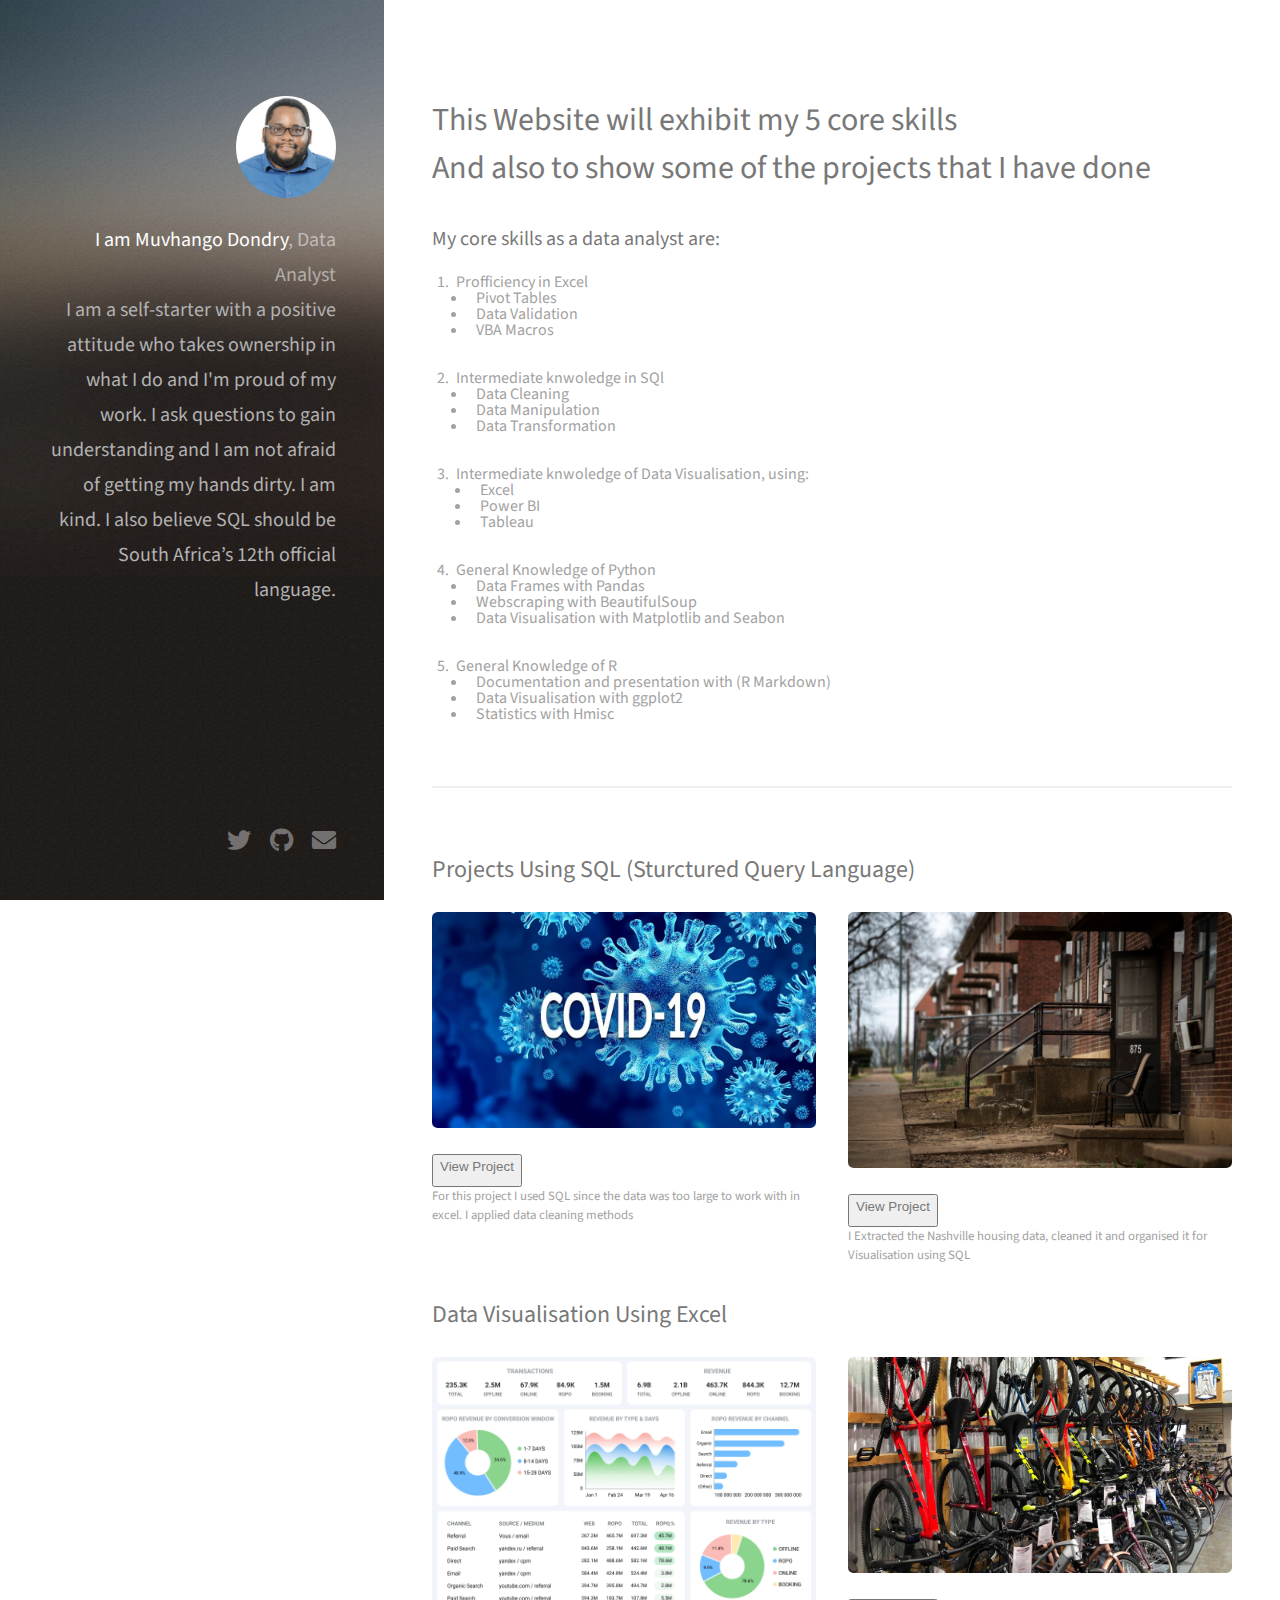
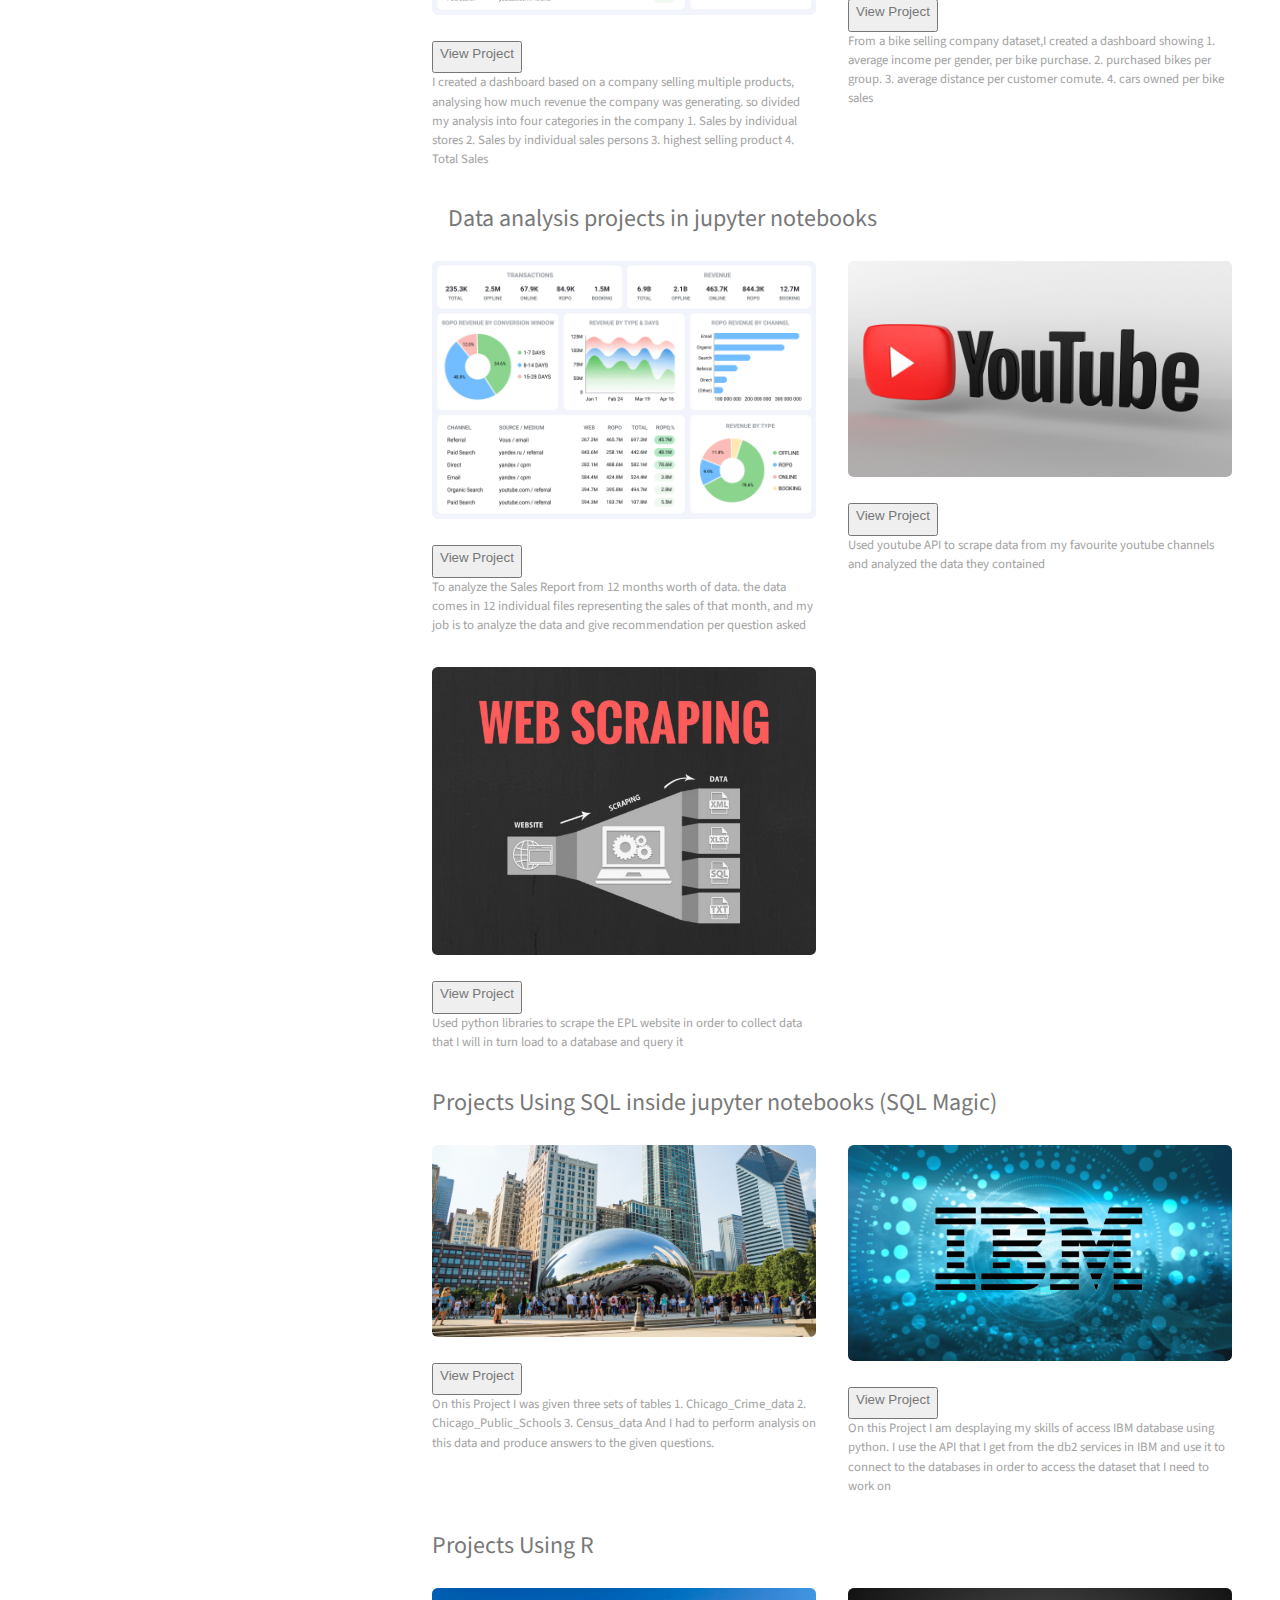
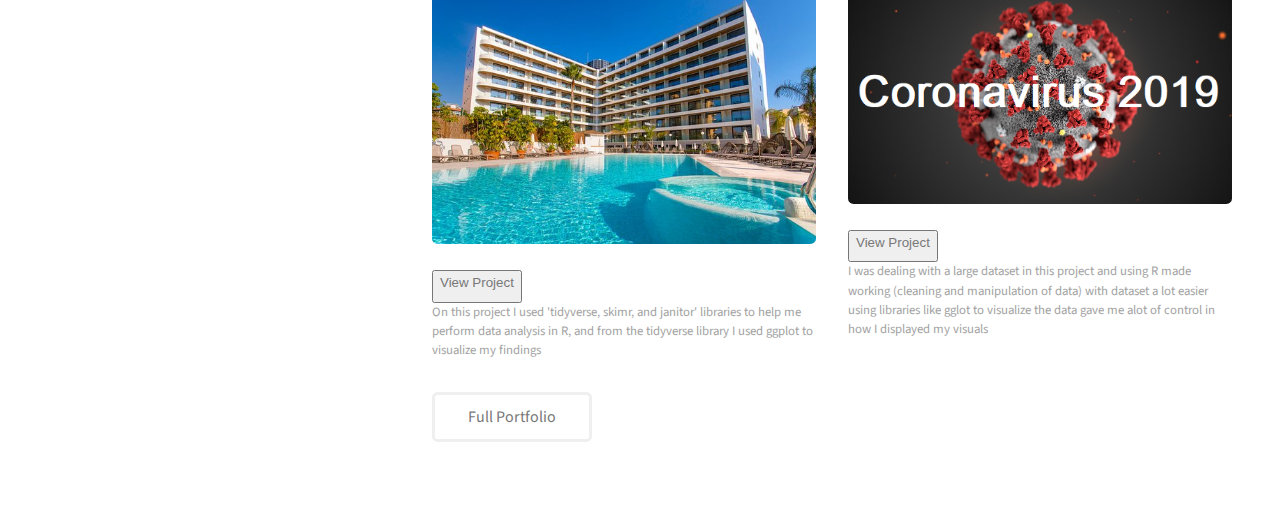
<file: index.html>
<!DOCTYPE HTML>
<!--
	Strata by HTML5 UP
	html5up.net | @ajlkn
	Free for personal and commercial use under the CCA 3.0 license (html5up.net/license)
-->
<html>
	<head>
		<title>Strata by HTML5 UP</title>
		<meta charset="utf-8" />
		<meta name="viewport" content="width=device-width, initial-scale=1, user-scalable=no" />
		<link rel="stylesheet" href="assets/css/main.css" />
	</head>
	<body class="is-preload">

		<!-- Header -->
			<header id="header">
				<div class="inner">
					<a href="#" class="image avatar"><img src="images/Profile Phote.jpg" alt="" /></a>
					<h1><strong>I am Muvhango Dondry</strong>, Data Analyst<br />
					<p>I am a self-starter with a positive attitude who takes ownership in what I do and I'm proud of my work. I ask questions to gain understanding and I am not afraid of getting my hands dirty. I am kind. I also believe SQL should be South Africa’s 12th official language. </p><br />
					</h1>
				</div>
			</header>

		<!-- Main -->
			<div id="main">

				<!-- One -->
					<section id="one">
						<header class="major">
							<h2>This Website will exhibit my 5 core skills<br />
							And also to show some of the projects that I have done</h2>
						</header>
						<h3>My core skills as a data analyst are:</h3>
						<ol>
							<li>Profficiency in Excel</li>
								<ul>
									<li>
										Pivot Tables
									</li>
									<li>
										Data Validation
									</li>
									<li>
										VBA Macros
									</li>
								</ul>
							<li>Intermediate knwoledge in SQl</li> 
								<ul>
									<li>
										Data Cleaning
									</li>
									<li>
										Data Manipulation
									</li>
									<li>
										Data Transformation
									</li>
								</ul>
							<li>Intermediate knwoledge of Data Visualisation, using: 
								<ul>
									<li>Excel</li>
									<li>Power BI</li>
									<li>Tableau</li>
								</ul>
							</li>
							<li>General Knowledge of Python</li>
								<ul>
									<li>
										Data Frames with Pandas
									</li>
									<li>
										Webscraping with BeautifulSoup
									</li>
									<li>
										Data Visualisation with Matplotlib and Seabon
									</li>
								</ul>
							<li>General Knowledge of R</li>
								<ul>
									<li>
										Documentation and presentation with (R Markdown)
									</li>
									<li>
										Data Visualisation with ggplot2
									</li>
									<li>
										Statistics with Hmisc
									</li>
								</ul>
						</ol>
						<!-- <ul class="actions">
							<li><a href="#" class="button">Learn More</a></li>
						</ul> -->
					</section>

				<!-- Two -->
					<section id="two">
						<h2>Projects Using SQL (Sturctured Query Language)</h2>
						<div class="row">
							<article class="col-6 col-12-xsmall work-item">
								<img src="images/coronavirus-covid-19-generic-5.webp" class="image fit thumb" alt="" />
								<a href="https://github.com/Dondry/Profile-Project/blob/main/SolidProject%20query%20Script.sql" target="_blank" ><button><h3>View Project</h3></a></button>
								
								<p>For this project I used SQL since the data was too large to work with in excel. I applied data cleaning methods</p>
							</article>
							<article class="col-6 col-12-xsmall work-item">
								<img src="images/Nashvill.webp"  class="image fit thumb" alt="" />
								<a href="https://github.com/Dondry/Profile-Project/blob/main/Nashville_Housing.sql" target="_blank"><button><h3>View Project</h3></button></a>
						
								<p>I Extracted the Nashville housing data, cleaned it and organised it for Visualisation using SQL</p>
							</article>
						</div>
						<h2>Data Visualisation Using Excel</h2>
						<div class="row">
							<article class="col-6 col-12-xsmall work-item">
								<img src="images/sales_report.png"  class="image fit thumb" alt="" />
								<a href="https://1drv.ms/x/s!Atu8AVdxu_8uuSTMPjfkkAhnV9L0?e=KvUJ7I" target="_blank"><button><h3>View Project</h3></button></a>
						
								<p>I created a dashboard based on a company selling multiple products, analysing how much revenue the company was generating. so divided my analysis into four categories in the company
									1. Sales by individual stores
									2. Sales by individual sales persons
									3. highest selling product
									4. Total Sales
								</p>
							</article>
							<article class="col-6 col-12-xsmall work-item">
								<img src="images/bike_sales.jpg"  class="image fit thumb" alt="" />
								<a href="https://1drv.ms/x/s!Atu8AVdxu_8ushsGYk4IsW1bvZqH?e=qDNlhJ" target="_blank"><button><h3>View Project</h3></button></a>
						
								<p>From a bike selling company dataset,I created a dashboard showing 1. average income per gender, per bike purchase. 2. purchased bikes per group. 3. average distance
									per customer comute. 4. cars owned per bike sales </p>
							</article>
							<h2>Data analysis projects in jupyter notebooks</h2>
							<div class="row">
								<article class="col-6 col-12-xsmall work-item">
									<img src="images/sales_report.png"  class="image fit thumb" alt="" />
									<a href="Scripts/Sales_Report_Project.html" target="_blank"><button><h3>View Project</h3></button></a>
							
									<p>To analyze the Sales Report from 12 months worth of data. 
										the data comes in 12 individual files representing the sales of that month, 
										and my job is to analyze the data and give recommendation per question asked
									</p>
								</article>
								<article class="col-6 col-12-xsmall work-item">
									<img src="images/youtube-logo-3d-3d-model-obj-fbx-ma.jpg"  class="image fit thumb" alt="" />
									<a href="Scripts/Yutube analysis.html" target="_blank"><button><h3>View Project</h3></button></a>
							
									<p>Used youtube API to scrape data from my favourite youtube channels and analyzed the data they contained </p>
								</article>
								<article class="col-6 col-12-xsmall work-item">
									<img src="images/Web scraping.jpg"  class="image fit thumb" alt="" />
									<a href="Scripts/EPL_Webscraping.html" target="_blank"><button><h3>View Project</h3></button></a>
							
									<p>Used python libraries to scrape the EPL website in order to collect data that I will in turn load to a
										database and query it 
									 </p>
								</article>
							</div>
						<!-- </div>
						<h2>Data Visualisation Using Power BI</h2>
						<div class="row">
							<article class="col-6 col-12-xsmall work-item">
								<a href="images/fulls/05.jpg" class="image fit thumb"><img src="images/thumbs/05.jpg" alt="" /></a>
								<h3>Nunc enim commodo aliquet</h3>
								<p>Lorem ipsum dolor sit amet nisl sed nullam feugiat.</p>
							</article>
							<article class="col-6 col-12-xsmall work-item">
								<a href="images/fulls/06.jpg" class="image fit thumb"><img src="images/thumbs/06.jpg" alt="" /></a>
								<h3>Risus ornare lacinia</h3>
								<p>Lorem ipsum dolor sit amet nisl sed nullam feugiat.</p>
							</article> -->
						<!-- </div>
						<h2>Data Visualisation Using Tableau</h2>
						<div class="row">
							<article class="col-6 col-12-xsmall work-item">
								<a href="images/fulls/05.jpg" class="image fit thumb"><img src="images/thumbs/05.jpg" alt="" /></a>
								<h3>Nunc enim commodo aliquet</h3>
								<p>Lorem ipsum dolor sit amet nisl sed nullam feugiat.</p>
							</article>
							<article class="col-6 col-12-xsmall work-item">
								<a href="images/fulls/06.jpg" class="image fit thumb"><img src="images/thumbs/06.jpg" alt="" /></a>
								<h3>Risus ornare lacinia</h3>
								<p>Lorem ipsum dolor sit amet nisl sed nullam feugiat.</p>
							</article> -->
						
						</div>
						<h2>Projects Using SQL inside jupyter notebooks (SQL Magic)</h2>
						<div class="row">
							<article class="col-6 col-12-xsmall work-item">
								<img src="images/Chicago_image.jpg"  class="image fit thumb" alt="" />
								<a href="https://github.com/Dondry/Python-and-SQL/blob/main/Assignment.ipynb" target="_blank"><button><h3>View Project</h3></button></a>
						
								<p>On this Project I was given three sets of tables 
									1. Chicago_Crime_data
									2. Chicago_Public_Schools
									3. Census_data
									And I had to perform analysis on this data and produce answers to the given questions.
								</p>
							</article>
							<article class="col-6 col-12-xsmall work-item">
								<img src="images/IBM_image.png"  class="image fit thumb" alt="" />
								<a href="https://github.com/Dondry/Python-and-SQL/blob/main/Accessing%20DB2%20on%20Cloud%20using%20Python.ipynb" target="_blank"><button><h3>View Project</h3></button></a>
						
								<p>On this Project I am desplaying my skills of access IBM database using python.  
									I use the API that I get from the db2 services in IBM  
									and use it to connect to the databases in order to access the dataset that I need to work on
									 </p>
							</article>
						</div>
						<h2>Projects Using R</h2>
						<div class="row">
							<article class="col-6 col-12-xsmall work-item">
								<img src="images/hotel_image.jpg"  class="image fit thumb" alt="" />
								<a href="https://github.com/Dondry/Projects-Using-R/blob/main/hotel_bookings.R" target="_blank"><button><h3>View Project</h3></button></a>
						
								<p>On this project I used 'tidyverse, skimr, and janitor' libraries to help me perform data analysis in R,
									and from the tidyverse library I used ggplot to visualize my findings
								</p>
							</article>
							<article class="col-6 col-12-xsmall work-item">
								<img src="images/coronovirus.png"  class="image fit thumb" alt="" />
								<a href="https://github.com/Dondry/Projects-Using-R/blob/main/Analyzing_covid19_data_using_R.R" target="_blank"><button><h3>View Project</h3></button></a>
						
								<p>I was dealing with a large dataset in this project and using R made working (cleaning and manipulation of data) with dataset a lot easier
									using libraries like gglot to visualize the data gave me alot of control in how I displayed my visuals </p>
							</article>
						</div>
						<ul class="actions">
							<li><a href="#" class="button">Full Portfolio</a></li>
						</ul>
					</section>

				<!-- Three -->
					<!--<section id="three">
						<h2>Get In Touch</h2>
						<p>Accumsan pellentesque commodo blandit enim arcu non at amet id arcu magna. Accumsan orci faucibus id eu lorem semper nunc nisi lorem vulputate lorem neque lorem ipsum dolor.</p>
						<div class="row">
							<div class="col-8 col-12-small">
								<form method="post" action="#">
									<div class="row gtr-uniform gtr-50">
										<div class="col-6 col-12-xsmall"><input type="text" name="name" id="name" placeholder="Name" /></div>
										<div class="col-6 col-12-xsmall"><input type="email" name="email" id="email" placeholder="Email" /></div>
										<div class="col-12"><textarea name="message" id="message" placeholder="Message" rows="4"></textarea></div>
									</div>
								</form>
								<ul class="actions">
									<li><input type="submit" value="Send Message" /></li>
								</ul>
							</div>
							<div class="col-4 col-12-small">
								<ul class="labeled-icons">
									<li>
										<h3 class="icon solid fa-home"><span class="label">Address</span></h3>
										1234 Somewhere Rd.<br />
										Nashville, TN 00000<br />
										United States
									</li>
									<li>
										<h3 class="icon solid fa-mobile-alt"><span class="label">Phone</span></h3>
										000-000-0000
									</li>
									<li>
										<h3 class="icon solid fa-envelope"><span class="label">Email</span></h3>
										<a href="#">hello@untitled.tld</a>
									</li>
								</ul>
							</div>
						</div>
					</section>-->

				<!-- Four -->
				<!--
					<section id="four">
						<h2>Elements</h2>

						<section>
							<h4>Text</h4>
							<p>This is <b>bold</b> and this is <strong>strong</strong>. This is <i>italic</i> and this is <em>emphasized</em>.
							This is <sup>superscript</sup> text and this is <sub>subscript</sub> text.
							This is <u>underlined</u> and this is code: <code>for (;;) { ... }</code>. Finally, <a href="#">this is a link</a>.</p>
							<hr />
							<header>
								<h4>Heading with a Subtitle</h4>
								<p>Lorem ipsum dolor sit amet nullam id egestas urna aliquam</p>
							</header>
							<p>Nunc lacinia ante nunc ac lobortis. Interdum adipiscing gravida odio porttitor sem non mi integer non faucibus ornare mi ut ante amet placerat aliquet. Volutpat eu sed ante lacinia sapien lorem accumsan varius montes viverra nibh in adipiscing blandit tempus accumsan.</p>
							<header>
								<h5>Heading with a Subtitle</h5>
								<p>Lorem ipsum dolor sit amet nullam id egestas urna aliquam</p>
							</header>
							<p>Nunc lacinia ante nunc ac lobortis. Interdum adipiscing gravida odio porttitor sem non mi integer non faucibus ornare mi ut ante amet placerat aliquet. Volutpat eu sed ante lacinia sapien lorem accumsan varius montes viverra nibh in adipiscing blandit tempus accumsan.</p>
							<hr />
							<h2>Heading Level 2</h2>
							<h3>Heading Level 3</h3>
							<h4>Heading Level 4</h4>
							<h5>Heading Level 5</h5>
							<h6>Heading Level 6</h6>
							<hr />
							<h5>Blockquote</h5>
							<blockquote>Fringilla nisl. Donec accumsan interdum nisi, quis tincidunt felis sagittis eget tempus euismod. Vestibulum ante ipsum primis in faucibus vestibulum. Blandit adipiscing eu felis iaculis volutpat ac adipiscing accumsan faucibus. Vestibulum ante ipsum primis in faucibus lorem ipsum dolor sit amet nullam adipiscing eu felis.</blockquote>
							<h5>Preformatted</h5>
							<pre><code>i = 0;

while (!deck.isInOrder()) {
print 'Iteration ' + i;
deck.shuffle();
i++;
}

print 'It took ' + i + ' iterations to sort the deck.';</code></pre>
						</section>

						<section>
							<h4>Lists</h4>
							<div class="row">
								<div class="col-6 col-12-xsmall">
									<h5>Unordered</h5>
									<ul>
										<li>Dolor pulvinar etiam magna etiam.</li>
										<li>Sagittis adipiscing lorem eleifend.</li>
										<li>Felis enim feugiat dolore viverra.</li>
									</ul>
									<h5>Alternate</h5>
									<ul class="alt">
										<li>Dolor pulvinar etiam magna etiam.</li>
										<li>Sagittis adipiscing lorem eleifend.</li>
										<li>Felis enim feugiat dolore viverra.</li>
									</ul>
								</div>
								<div class="col-6 col-12-xsmall">
									<h5>Ordered</h5>
									<ol>
										<li>Dolor pulvinar etiam magna etiam.</li>
										<li>Etiam vel felis at lorem sed viverra.</li>
										<li>Felis enim feugiat dolore viverra.</li>
										<li>Dolor pulvinar etiam magna etiam.</li>
										<li>Etiam vel felis at lorem sed viverra.</li>
										<li>Felis enim feugiat dolore viverra.</li>
									</ol>
									<h5>Icons</h5>
									<ul class="icons">
										<li><a href="#" class="icon brands fa-twitter"><span class="label">Twitter</span></a></li>
										<li><a href="#" class="icon brands fa-facebook-f"><span class="label">Facebook</span></a></li>
										<li><a href="#" class="icon brands fa-instagram"><span class="label">Instagram</span></a></li>
										<li><a href="#" class="icon brands fa-github"><span class="label">Github</span></a></li>
										<li><a href="#" class="icon brands fa-dribbble"><span class="label">Dribbble</span></a></li>
										<li><a href="#" class="icon brands fa-tumblr"><span class="label">Tumblr</span></a></li>
									</ul>
								</div>
							</div>
							<h5>Actions</h5>
							<ul class="actions">
								<li><a href="#" class="button primary">Default</a></li>
								<li><a href="#" class="button">Default</a></li>
							</ul>
							<ul class="actions small">
								<li><a href="#" class="button primary small">Small</a></li>
								<li><a href="#" class="button small">Small</a></li>
							</ul>
							<div class="row">
								<div class="col-6 col-12-small">
									<ul class="actions stacked">
										<li><a href="#" class="button primary">Default</a></li>
										<li><a href="#" class="button">Default</a></li>
									</ul>
								</div>
								<div class="col-6 col-12-small">
									<ul class="actions stacked">
										<li><a href="#" class="button primary small">Small</a></li>
										<li><a href="#" class="button small">Small</a></li>
									</ul>
								</div>
								<div class="col-6 col-12-small">
									<ul class="actions stacked">
										<li><a href="#" class="button primary fit">Default</a></li>
										<li><a href="#" class="button fit">Default</a></li>
									</ul>
								</div>
								<div class="col-6 col-12-small">
									<ul class="actions stacked">
										<li><a href="#" class="button primary small fit">Small</a></li>
										<li><a href="#" class="button small fit">Small</a></li>
									</ul>
								</div>
							</div>
						</section>

						<section>
							<h4>Table</h4>
							<h5>Default</h5>
							<div class="table-wrapper">
								<table>
									<thead>
										<tr>
											<th>Name</th>
											<th>Description</th>
											<th>Price</th>
										</tr>
									</thead>
									<tbody>
										<tr>
											<td>Item One</td>
											<td>Ante turpis integer aliquet porttitor.</td>
											<td>29.99</td>
										</tr>
										<tr>
											<td>Item Two</td>
											<td>Vis ac commodo adipiscing arcu aliquet.</td>
											<td>19.99</td>
										</tr>
										<tr>
											<td>Item Three</td>
											<td> Morbi faucibus arcu accumsan lorem.</td>
											<td>29.99</td>
										</tr>
										<tr>
											<td>Item Four</td>
											<td>Vitae integer tempus condimentum.</td>
											<td>19.99</td>
										</tr>
										<tr>
											<td>Item Five</td>
											<td>Ante turpis integer aliquet porttitor.</td>
											<td>29.99</td>
										</tr>
									</tbody>
									<tfoot>
										<tr>
											<td colspan="2"></td>
											<td>100.00</td>
										</tr>
									</tfoot>
								</table>
							</div>

							<h5>Alternate</h5>
							<div class="table-wrapper">
								<table class="alt">
									<thead>
										<tr>
											<th>Name</th>
											<th>Description</th>
											<th>Price</th>
										</tr>
									</thead>
									<tbody>
										<tr>
											<td>Item One</td>
											<td>Ante turpis integer aliquet porttitor.</td>
											<td>29.99</td>
										</tr>
										<tr>
											<td>Item Two</td>
											<td>Vis ac commodo adipiscing arcu aliquet.</td>
											<td>19.99</td>
										</tr>
										<tr>
											<td>Item Three</td>
											<td> Morbi faucibus arcu accumsan lorem.</td>
											<td>29.99</td>
										</tr>
										<tr>
											<td>Item Four</td>
											<td>Vitae integer tempus condimentum.</td>
											<td>19.99</td>
										</tr>
										<tr>
											<td>Item Five</td>
											<td>Ante turpis integer aliquet porttitor.</td>
											<td>29.99</td>
										</tr>
									</tbody>
									<tfoot>
										<tr>
											<td colspan="2"></td>
											<td>100.00</td>
										</tr>
									</tfoot>
								</table>
							</div>
						</section>

						<section>
							<h4>Buttons</h4>
							<ul class="actions">
								<li><a href="#" class="button primary">Primary</a></li>
								<li><a href="#" class="button">Default</a></li>
							</ul>
							<ul class="actions">
								<li><a href="#" class="button large">Large</a></li>
								<li><a href="#" class="button">Default</a></li>
								<li><a href="#" class="button small">Small</a></li>
							</ul>
							<ul class="actions fit">
								<li><a href="#" class="button primary fit">Fit</a></li>
								<li><a href="#" class="button fit">Fit</a></li>
							</ul>
							<ul class="actions fit small">
								<li><a href="#" class="button primary fit small">Fit + Small</a></li>
								<li><a href="#" class="button fit small">Fit + Small</a></li>
							</ul>
							<ul class="actions">
								<li><a href="#" class="button primary icon solid fa-download">Icon</a></li>
								<li><a href="#" class="button icon solid fa-download">Icon</a></li>
							</ul>
							<ul class="actions">
								<li><span class="button primary disabled">Primary</span></li>
								<li><span class="button disabled">Default</span></li>
							</ul>
						</section>

						<section>
							<h4>Form</h4>
							<form method="post" action="#">
								<div class="row gtr-uniform gtr-50">
									<div class="col-6 col-12-xsmall">
										<input type="text" name="demo-name" id="demo-name" value="" placeholder="Name" />
									</div>
									<div class="col-6 col-12-xsmall">
										<input type="email" name="demo-email" id="demo-email" value="" placeholder="Email" />
									</div>
									<div class="col-12">
										<select name="demo-category" id="demo-category">
											<option value="">- Category -</option>
											<option value="1">Manufacturing</option>
											<option value="1">Shipping</option>
											<option value="1">Administration</option>
											<option value="1">Human Resources</option>
										</select>
									</div>
									<div class="col-4 col-12-small">
										<input type="radio" id="demo-priority-low" name="demo-priority" checked>
										<label for="demo-priority-low">Low Priority</label>
									</div>
									<div class="col-4 col-12-small">
										<input type="radio" id="demo-priority-normal" name="demo-priority">
										<label for="demo-priority-normal">Normal Priority</label>
									</div>
									<div class="col-4 col-12-small">
										<input type="radio" id="demo-priority-high" name="demo-priority">
										<label for="demo-priority-high">High Priority</label>
									</div>
									<div class="col-6 col-12-small">
										<input type="checkbox" id="demo-copy" name="demo-copy">
										<label for="demo-copy">Email me a copy of this message</label>
									</div>
									<div class="col-6 col-12-small">
										<input type="checkbox" id="demo-human" name="demo-human" checked>
										<label for="demo-human">I am a human and not a robot</label>
									</div>
									<div class="col-12">
										<textarea name="demo-message" id="demo-message" placeholder="Enter your message" rows="6"></textarea>
									</div>
									<div class="col-12">
										<ul class="actions">
											<li><input type="submit" value="Send Message" class="primary" /></li>
											<li><input type="reset" value="Reset" /></li>
										</ul>
									</div>
								</div>
							</form>
						</section>

						<section>
							<h4>Image</h4>
							<h5>Fit</h5>
							<div class="box alt">
								<div class="row gtr-50 gtr-uniform">
									<div class="col-12"><span class="image fit"><img src="images/fulls/05.jpg" alt="" /></span></div>
									<div class="col-4"><span class="image fit"><img src="images/thumbs/01.jpg" alt="" /></span></div>
									<div class="col-4"><span class="image fit"><img src="images/thumbs/02.jpg" alt="" /></span></div>
									<div class="col-4"><span class="image fit"><img src="images/thumbs/03.jpg" alt="" /></span></div>
									<div class="col-4"><span class="image fit"><img src="images/thumbs/04.jpg" alt="" /></span></div>
									<div class="col-4"><span class="image fit"><img src="images/thumbs/05.jpg" alt="" /></span></div>
									<div class="col-4"><span class="image fit"><img src="images/thumbs/06.jpg" alt="" /></span></div>
									<div class="col-4"><span class="image fit"><img src="images/thumbs/03.jpg" alt="" /></span></div>
									<div class="col-4"><span class="image fit"><img src="images/thumbs/02.jpg" alt="" /></span></div>
									<div class="col-4"><span class="image fit"><img src="images/thumbs/01.jpg" alt="" /></span></div>
								</div>
							</div>
							<h5>Left &amp; Right</h5>
							<p><span class="image left"><img src="images/avatar.jpg" alt="" /></span>Fringilla nisl. Donec accumsan interdum nisi, quis tincidunt felis sagittis eget. tempus euismod. Vestibulum ante ipsum primis in faucibus vestibulum. Blandit adipiscing eu felis iaculis volutpat ac adipiscing accumsan eu faucibus. Integer ac pellentesque praesent tincidunt felis sagittis eget. tempus euismod. Vestibulum ante ipsum primis in faucibus vestibulum. Blandit adipiscing eu felis iaculis volutpat ac adipiscing accumsan eu faucibus. Integer ac pellentesque praesent. Donec accumsan interdum nisi, quis tincidunt felis sagittis eget. tempus euismod. Vestibulum ante ipsum primis in faucibus vestibulum. Blandit adipiscing eu felis iaculis volutpat ac adipiscing accumsan eu faucibus. Integer ac pellentesque praesent tincidunt felis sagittis eget. tempus euismod. Vestibulum ante ipsum primis in faucibus vestibulum. Blandit adipiscing eu felis iaculis volutpat ac adipiscing accumsan eu faucibus. Integer ac pellentesque praesent.</p>
							<p><span class="image right"><img src="images/avatar.jpg" alt="" /></span>Fringilla nisl. Donec accumsan interdum nisi, quis tincidunt felis sagittis eget. tempus euismod. Vestibulum ante ipsum primis in faucibus vestibulum. Blandit adipiscing eu felis iaculis volutpat ac adipiscing accumsan eu faucibus. Integer ac pellentesque praesent tincidunt felis sagittis eget. tempus euismod. Vestibulum ante ipsum primis in faucibus vestibulum. Blandit adipiscing eu felis iaculis volutpat ac adipiscing accumsan eu faucibus. Integer ac pellentesque praesent. Donec accumsan interdum nisi, quis tincidunt felis sagittis eget. tempus euismod. Vestibulum ante ipsum primis in faucibus vestibulum. Blandit adipiscing eu felis iaculis volutpat ac adipiscing accumsan eu faucibus. Integer ac pellentesque praesent tincidunt felis sagittis eget. tempus euismod. Vestibulum ante ipsum primis in faucibus vestibulum. Blandit adipiscing eu felis iaculis volutpat ac adipiscing accumsan eu faucibus. Integer ac pellentesque praesent.</p>
						</section>

					</section>
				-->

			</div>

		<!-- Footer -->
			<footer id="footer">
				<div class="inner">
					<ul class="icons">
						<li><a href="https://twitter.com/DondryM" class="icon brands fa-twitter" target="_blank"><span class="label">Twitter</span></a></li>
						<li><a href="https://github.com/Dondry" class="icon brands fa-github" target="_blank"><span class="label">Github</span></a></li>
						<!-- <li><a href="#" class="icon brands fa-dribbble"><span class="label">Dribbble</span></a></li> -->
						<li><a href="mailto:dondrym@gmail.com" class="icon solid fa-envelope" target="_blank"><span class="label">Email</span></a></li>
					</ul>
					<!-- <ul class="copyright">
						<li>&copy; Untitled</li><li>Design: <a href="http://html5up.net">HTML5 UP</a></li>
					</ul>
				</div> -->
			</footer>

		<!-- Scripts -->
			<script src="assets/js/jquery.min.js"></script>
			<script src="assets/js/jquery.poptrox.min.js"></script>
			<script src="assets/js/browser.min.js"></script>
			<script src="assets/js/breakpoints.min.js"></script>
			<script src="assets/js/util.js"></script>
			<script src="assets/js/main.js"></script>

	</body>
</html>
</file>
<file: assets/css/main.css>
@import url("fontawesome-all.min.css");
@import url("https://fonts.googleapis.com/css?family=Source+Sans+Pro:400,400italic");

/*
	Strata by HTML5 UP
	html5up.net | @ajlkn
	Free for personal and commercial use under the CCA 3.0 license (html5up.net/license)
*/

html, body, div, span, applet, object,
iframe, h1, h2, h3, h4, h5, h6, p, blockquote,
pre, a, abbr, acronym, address, big, cite,
code, del, dfn, em, img, ins, kbd, q, s, samp,
small, strike, strong, sub, sup, tt, var, b,
u, i, center, dl, dt, dd, ol, ul, li, fieldset,
form, label, legend, table, caption, tbody,
tfoot, thead, tr, th, td, article, aside,
canvas, details, embed, figure, figcaption,
footer, header, hgroup, menu, nav, output, ruby,
section, summary, time, mark, audio, video {
	margin: 0;
	padding: 0;
	border: 0;
	font-size: 100%;
	font: inherit;
	vertical-align: baseline;}

article, aside, details, figcaption, figure,
footer, header, hgroup, menu, nav, section {
	display: block;}

body {
	line-height: 1;
}

ol, ul {
	list-style: none;
	line-height: 1em;
}

blockquote, q {
	quotes: none;
}

	blockquote:before, blockquote:after, q:before, q:after {
		content: '';
		content: none;
	}

table {
	border-collapse: collapse;
	border-spacing: 0;
}

body {
	-webkit-text-size-adjust: none;
}

mark {
	background-color: transparent;
	color: inherit;
}

input::-moz-focus-inner {
	border: 0;
	padding: 0;
}

input, select, textarea {
	-moz-appearance: none;
	-webkit-appearance: none;
	-ms-appearance: none;
	appearance: none;
}

/* Basic */

	html {
		box-sizing: border-box;
	}

	*, *:before, *:after {
		box-sizing: inherit;
	}

	body {
		background: #fff;
	}

		body.is-preload *, body.is-preload *:before, body.is-preload *:after {
			-moz-animation: none !important;
			-webkit-animation: none !important;
			-ms-animation: none !important;
			animation: none !important;
			-moz-transition: none !important;
			-webkit-transition: none !important;
			-ms-transition: none !important;
			transition: none !important;
		}

	body, input, select, textarea {
		color: #a2a2a2;
		font-family: "Source Sans Pro", Helvetica, sans-serif;
		font-size: 16pt;
		font-weight: 400;
		line-height: 1.75em;
	}

	a {
		-moz-transition: color 0.2s ease-in-out, border-color 0.2s ease-in-out;
		-webkit-transition: color 0.2s ease-in-out, border-color 0.2s ease-in-out;
		-ms-transition: color 0.2s ease-in-out, border-color 0.2s ease-in-out;
		transition: color 0.2s ease-in-out, border-color 0.2s ease-in-out;
		border-bottom: dotted 1px;
		color: #49bf9d;
		text-decoration: none;
	}

		a:hover {
			border-bottom-color: transparent;
			color: #49bf9d !important;
			text-decoration: none;
		}

	strong, b {
		color: #787878;
		font-weight: 400;
	}

	em, i {
		font-style: italic;
	}

	p {
		margin: 0 0 2em 0;
	}

	h1, h2, h3, h4, h5, h6 {
		color: #787878;
		font-weight: 400;
		line-height: 1em;
		margin: 0 0 1em 0;
	}

		h1 a, h2 a, h3 a, h4 a, h5 a, h6 a {
			color: inherit;
			text-decoration: none;
		}

	h1 {
		font-size: 2em;
		line-height: 1.5em;
	}

	h2 {
		font-size: 1.5em;
		line-height: 1.5em;
	}

	h3 {
		font-size: 1.25em;
		line-height: 1.5em;
	}

	h4 {
		font-size: 1.1em;
		line-height: 1.5em;
	}

	h5 {
		font-size: 0.9em;
		line-height: 1.5em;
	}

	h6 {
		font-size: 0.7em;
		line-height: 1.5em;
	}

	sub {
		font-size: 0.8em;
		position: relative;
		top: 0.5em;
	}

	sup {
		font-size: 0.8em;
		position: relative;
		top: -0.5em;
	}

	hr {
		border: 0;
		border-bottom: solid 2px #efefef;
		margin: 2em 0;
	}

		hr.major {
			margin: 3em 0;
		}

	blockquote {
		border-left: solid 6px #efefef;
		font-style: italic;
		margin: 0 0 2em 0;
		padding: 0.5em 0 0.5em 1.5em;
	}

	code {
		background: #f7f7f7;
		border-radius: 0.35em;
		border: solid 2px #efefef;
		font-family: "Courier New", monospace;
		font-size: 0.9em;
		margin: 0 0.25em;
		padding: 0.25em 0.65em;
	}

	pre {
		-webkit-overflow-scrolling: touch;
		font-family: "Courier New", monospace;
		font-size: 0.9em;
		margin: 0 0 2em 0;
	}

		pre code {
			display: block;
			line-height: 1.75em;
			padding: 1em 1.5em;
			overflow-x: auto;
		}

	.align-left {
		text-align: left;
	}

	.align-center {
		text-align: center;
	}

	.align-right {
		text-align: right;
	}

/* Container */

	.container {
		margin: 0 auto;
		max-width: calc(100% - 4em);
		width: 100%;
	}

		.container.xsmall {
			width: 25%;
		}

		.container.small {
			width: 50%;
		}

		.container.medium {
			width: 75%;
		}

		.container.large {
			width: 125%;
		}

		.container.xlarge {
			width: 150%;
		}

		.container.max {
			width: 100%;
		}

		@media screen and (max-width: 980px) {

			.container {
				width: 100% !important;
				max-width: 100% !important;
			}

		}

		@media screen and (max-width: 480px) {

			.container {
				max-width: calc(100% - 3em);
			}

		}

/* Row */

	.row {
		display: flex;
		flex-wrap: wrap;
		box-sizing: border-box;
		align-items: stretch;
	}

		.row > * {
			box-sizing: border-box;
		}

		.row.gtr-uniform > * > :last-child {
			margin-bottom: 0;
		}

		.row.aln-left {
			justify-content: flex-start;
		}

		.row.aln-center {
			justify-content: center;
		}

		.row.aln-right {
			justify-content: flex-end;
		}

		.row.aln-top {
			align-items: flex-start;
		}

		.row.aln-middle {
			align-items: center;
		}

		.row.aln-bottom {
			align-items: flex-end;
		}

		.row > .imp {
			order: -1;
		}

		.row > .col-1 {
			width: 8.33333%;
		}

		.row > .off-1 {
			margin-left: 8.33333%;
		}

		.row > .col-2 {
			width: 16.66667%;
		}

		.row > .off-2 {
			margin-left: 16.66667%;
		}

		.row > .col-3 {
			width: 25%;
		}

		.row > .off-3 {
			margin-left: 25%;
		}

		.row > .col-4 {
			width: 33.33333%;
		}

		.row > .off-4 {
			margin-left: 33.33333%;
		}

		.row > .col-5 {
			width: 41.66667%;
		}

		.row > .off-5 {
			margin-left: 41.66667%;
		}

		.row > .col-6 {
			width: 50%;
		}

		.row > .off-6 {
			margin-left: 50%;
		}

		.row > .col-7 {
			width: 58.33333%;
		}

		.row > .off-7 {
			margin-left: 58.33333%;
		}

		.row > .col-8 {
			width: 66.66667%;
		}

		.row > .off-8 {
			margin-left: 66.66667%;
		}

		.row > .col-9 {
			width: 75%;
		}

		.row > .off-9 {
			margin-left: 75%;
		}

		.row > .col-10 {
			width: 83.33333%;
		}

		.row > .off-10 {
			margin-left: 83.33333%;
		}

		.row > .col-11 {
			width: 91.66667%;
		}

		.row > .off-11 {
			margin-left: 91.66667%;
		}

		.row > .col-12 {
			width: 100%;
		}

		.row > .off-12 {
			margin-left: 100%;
		}

		.row.gtr-0 {
			margin-top: 0;
			margin-left: 0em;
		}

			.row.gtr-0 > * {
				padding: 0 0 0 0em;
			}

			.row.gtr-0.gtr-uniform {
				margin-top: 0em;
			}

				.row.gtr-0.gtr-uniform > * {
					padding-top: 0em;
				}

		.row.gtr-25 {
			margin-top: 0;
			margin-left: -0.625em;
		}

			.row.gtr-25 > * {
				padding: 0 0 0 0.625em;
			}

			.row.gtr-25.gtr-uniform {
				margin-top: -0.625em;
			}

				.row.gtr-25.gtr-uniform > * {
					padding-top: 0.625em;
				}

		.row.gtr-50 {
			margin-top: 0;
			margin-left: -1.25em;
		}

			.row.gtr-50 > * {
				padding: 0 0 0 1.25em;
			}

			.row.gtr-50.gtr-uniform {
				margin-top: -1.25em;
			}

				.row.gtr-50.gtr-uniform > * {
					padding-top: 1.25em;
				}

		.row {
			margin-top: 0;
			margin-left: -2.5em;
		}

			.row > * {
				padding: 0 0 0 2.5em;
			}

			.row.gtr-uniform {
				margin-top: -2.5em;
			}

				.row.gtr-uniform > * {
					padding-top: 2.5em;
				}

		.row.gtr-150 {
			margin-top: 0;
			margin-left: -3.75em;
		}

			.row.gtr-150 > * {
				padding: 0 0 0 3.75em;
			}

			.row.gtr-150.gtr-uniform {
				margin-top: -3.75em;
			}

				.row.gtr-150.gtr-uniform > * {
					padding-top: 3.75em;
				}

		.row.gtr-200 {
			margin-top: 0;
			margin-left: -5em;
		}

			.row.gtr-200 > * {
				padding: 0 0 0 5em;
			}

			.row.gtr-200.gtr-uniform {
				margin-top: -5em;
			}

				.row.gtr-200.gtr-uniform > * {
					padding-top: 5em;
				}

		@media screen and (max-width: 1800px) {

			.row {
				display: flex;
				flex-wrap: wrap;
				box-sizing: border-box;
				align-items: stretch;
			}

				.row > * {
					box-sizing: border-box;
				}

				.row.gtr-uniform > * > :last-child {
					margin-bottom: 0;
				}

				.row.aln-left {
					justify-content: flex-start;
				}

				.row.aln-center {
					justify-content: center;
				}

				.row.aln-right {
					justify-content: flex-end;
				}

				.row.aln-top {
					align-items: flex-start;
				}

				.row.aln-middle {
					align-items: center;
				}

				.row.aln-bottom {
					align-items: flex-end;
				}

				.row > .imp-xlarge {
					order: -1;
				}

				.row > .col-1-xlarge {
					width: 8.33333%;
				}

				.row > .off-1-xlarge {
					margin-left: 8.33333%;
				}

				.row > .col-2-xlarge {
					width: 16.66667%;
				}

				.row > .off-2-xlarge {
					margin-left: 16.66667%;
				}

				.row > .col-3-xlarge {
					width: 25%;
				}

				.row > .off-3-xlarge {
					margin-left: 25%;
				}

				.row > .col-4-xlarge {
					width: 33.33333%;
				}

				.row > .off-4-xlarge {
					margin-left: 33.33333%;
				}

				.row > .col-5-xlarge {
					width: 41.66667%;
				}

				.row > .off-5-xlarge {
					margin-left: 41.66667%;
				}

				.row > .col-6-xlarge {
					width: 50%;
				}

				.row > .off-6-xlarge {
					margin-left: 50%;
				}

				.row > .col-7-xlarge {
					width: 58.33333%;
				}

				.row > .off-7-xlarge {
					margin-left: 58.33333%;
				}

				.row > .col-8-xlarge {
					width: 66.66667%;
				}

				.row > .off-8-xlarge {
					margin-left: 66.66667%;
				}

				.row > .col-9-xlarge {
					width: 75%;
				}

				.row > .off-9-xlarge {
					margin-left: 75%;
				}

				.row > .col-10-xlarge {
					width: 83.33333%;
				}

				.row > .off-10-xlarge {
					margin-left: 83.33333%;
				}

				.row > .col-11-xlarge {
					width: 91.66667%;
				}

				.row > .off-11-xlarge {
					margin-left: 91.66667%;
				}

				.row > .col-12-xlarge {
					width: 100%;
				}

				.row > .off-12-xlarge {
					margin-left: 100%;
				}

				.row.gtr-0 {
					margin-top: 0;
					margin-left: 0em;
				}

					.row.gtr-0 > * {
						padding: 0 0 0 0em;
					}

					.row.gtr-0.gtr-uniform {
						margin-top: 0em;
					}

						.row.gtr-0.gtr-uniform > * {
							padding-top: 0em;
						}

				.row.gtr-25 {
					margin-top: 0;
					margin-left: -0.625em;
				}

					.row.gtr-25 > * {
						padding: 0 0 0 0.625em;
					}

					.row.gtr-25.gtr-uniform {
						margin-top: -0.625em;
					}

						.row.gtr-25.gtr-uniform > * {
							padding-top: 0.625em;
						}

				.row.gtr-50 {
					margin-top: 0;
					margin-left: -1.25em;
				}

					.row.gtr-50 > * {
						padding: 0 0 0 1.25em;
					}

					.row.gtr-50.gtr-uniform {
						margin-top: -1.25em;
					}

						.row.gtr-50.gtr-uniform > * {
							padding-top: 1.25em;
						}

				.row {
					margin-top: 0;
					margin-left: -2.5em;
				}

					.row > * {
						padding: 0 0 0 2.5em;
					}

					.row.gtr-uniform {
						margin-top: -2.5em;
					}

						.row.gtr-uniform > * {
							padding-top: 2.5em;
						}

				.row.gtr-150 {
					margin-top: 0;
					margin-left: -3.75em;
				}

					.row.gtr-150 > * {
						padding: 0 0 0 3.75em;
					}

					.row.gtr-150.gtr-uniform {
						margin-top: -3.75em;
					}

						.row.gtr-150.gtr-uniform > * {
							padding-top: 3.75em;
						}

				.row.gtr-200 {
					margin-top: 0;
					margin-left: -5em;
				}

					.row.gtr-200 > * {
						padding: 0 0 0 5em;
					}

					.row.gtr-200.gtr-uniform {
						margin-top: -5em;
					}

						.row.gtr-200.gtr-uniform > * {
							padding-top: 5em;
						}

		}

		@media screen and (max-width: 1280px) {

			.row {
				display: flex;
				flex-wrap: wrap;
				box-sizing: border-box;
				align-items: stretch;
			}

				.row > * {
					box-sizing: border-box;
				}

				.row.gtr-uniform > * > :last-child {
					margin-bottom: 0;
				}

				.row.aln-left {
					justify-content: flex-start;
				}

				.row.aln-center {
					justify-content: center;
				}

				.row.aln-right {
					justify-content: flex-end;
				}

				.row.aln-top {
					align-items: flex-start;
				}

				.row.aln-middle {
					align-items: center;
				}

				.row.aln-bottom {
					align-items: flex-end;
				}

				.row > .imp-large {
					order: -1;
				}

				.row > .col-1-large {
					width: 8.33333%;
				}

				.row > .off-1-large {
					margin-left: 8.33333%;
				}

				.row > .col-2-large {
					width: 16.66667%;
				}

				.row > .off-2-large {
					margin-left: 16.66667%;
				}

				.row > .col-3-large {
					width: 25%;
				}

				.row > .off-3-large {
					margin-left: 25%;
				}

				.row > .col-4-large {
					width: 33.33333%;
				}

				.row > .off-4-large {
					margin-left: 33.33333%;
				}

				.row > .col-5-large {
					width: 41.66667%;
				}

				.row > .off-5-large {
					margin-left: 41.66667%;
				}

				.row > .col-6-large {
					width: 50%;
				}

				.row > .off-6-large {
					margin-left: 50%;
				}

				.row > .col-7-large {
					width: 58.33333%;
				}

				.row > .off-7-large {
					margin-left: 58.33333%;
				}

				.row > .col-8-large {
					width: 66.66667%;
				}

				.row > .off-8-large {
					margin-left: 66.66667%;
				}

				.row > .col-9-large {
					width: 75%;
				}

				.row > .off-9-large {
					margin-left: 75%;
				}

				.row > .col-10-large {
					width: 83.33333%;
				}

				.row > .off-10-large {
					margin-left: 83.33333%;
				}

				.row > .col-11-large {
					width: 91.66667%;
				}

				.row > .off-11-large {
					margin-left: 91.66667%;
				}

				.row > .col-12-large {
					width: 100%;
				}

				.row > .off-12-large {
					margin-left: 100%;
				}

				.row.gtr-0 {
					margin-top: 0;
					margin-left: 0em;
				}

					.row.gtr-0 > * {
						padding: 0 0 0 0em;
					}

					.row.gtr-0.gtr-uniform {
						margin-top: 0em;
					}

						.row.gtr-0.gtr-uniform > * {
							padding-top: 0em;
						}

				.row.gtr-25 {
					margin-top: 0;
					margin-left: -0.5em;
				}

					.row.gtr-25 > * {
						padding: 0 0 0 0.5em;
					}

					.row.gtr-25.gtr-uniform {
						margin-top: -0.5em;
					}

						.row.gtr-25.gtr-uniform > * {
							padding-top: 0.5em;
						}

				.row.gtr-50 {
					margin-top: 0;
					margin-left: -1em;
				}

					.row.gtr-50 > * {
						padding: 0 0 0 1em;
					}

					.row.gtr-50.gtr-uniform {
						margin-top: -1em;
					}

						.row.gtr-50.gtr-uniform > * {
							padding-top: 1em;
						}

				.row {
					margin-top: 0;
					margin-left: -2em;
				}

					.row > * {
						padding: 0 0 0 2em;
					}

					.row.gtr-uniform {
						margin-top: -2em;
					}

						.row.gtr-uniform > * {
							padding-top: 2em;
						}

				.row.gtr-150 {
					margin-top: 0;
					margin-left: -3em;
				}

					.row.gtr-150 > * {
						padding: 0 0 0 3em;
					}

					.row.gtr-150.gtr-uniform {
						margin-top: -3em;
					}

						.row.gtr-150.gtr-uniform > * {
							padding-top: 3em;
						}

				.row.gtr-200 {
					margin-top: 0;
					margin-left: -4em;
				}

					.row.gtr-200 > * {
						padding: 0 0 0 4em;
					}

					.row.gtr-200.gtr-uniform {
						margin-top: -4em;
					}

						.row.gtr-200.gtr-uniform > * {
							padding-top: 4em;
						}

		}

		@media screen and (max-width: 980px) {

			.row {
				display: flex;
				flex-wrap: wrap;
				box-sizing: border-box;
				align-items: stretch;
			}

				.row > * {
					box-sizing: border-box;
				}

				.row.gtr-uniform > * > :last-child {
					margin-bottom: 0;
				}

				.row.aln-left {
					justify-content: flex-start;
				}

				.row.aln-center {
					justify-content: center;
				}

				.row.aln-right {
					justify-content: flex-end;
				}

				.row.aln-top {
					align-items: flex-start;
				}

				.row.aln-middle {
					align-items: center;
				}

				.row.aln-bottom {
					align-items: flex-end;
				}

				.row > .imp-medium {
					order: -1;
				}

				.row > .col-1-medium {
					width: 8.33333%;
				}

				.row > .off-1-medium {
					margin-left: 8.33333%;
				}

				.row > .col-2-medium {
					width: 16.66667%;
				}

				.row > .off-2-medium {
					margin-left: 16.66667%;
				}

				.row > .col-3-medium {
					width: 25%;
				}

				.row > .off-3-medium {
					margin-left: 25%;
				}

				.row > .col-4-medium {
					width: 33.33333%;
				}

				.row > .off-4-medium {
					margin-left: 33.33333%;
				}

				.row > .col-5-medium {
					width: 41.66667%;
				}

				.row > .off-5-medium {
					margin-left: 41.66667%;
				}

				.row > .col-6-medium {
					width: 50%;
				}

				.row > .off-6-medium {
					margin-left: 50%;
				}

				.row > .col-7-medium {
					width: 58.33333%;
				}

				.row > .off-7-medium {
					margin-left: 58.33333%;
				}

				.row > .col-8-medium {
					width: 66.66667%;
				}

				.row > .off-8-medium {
					margin-left: 66.66667%;
				}

				.row > .col-9-medium {
					width: 75%;
				}

				.row > .off-9-medium {
					margin-left: 75%;
				}

				.row > .col-10-medium {
					width: 83.33333%;
				}

				.row > .off-10-medium {
					margin-left: 83.33333%;
				}

				.row > .col-11-medium {
					width: 91.66667%;
				}

				.row > .off-11-medium {
					margin-left: 91.66667%;
				}

				.row > .col-12-medium {
					width: 100%;
				}

				.row > .off-12-medium {
					margin-left: 100%;
				}

				.row.gtr-0 {
					margin-top: 0;
					margin-left: 0em;
				}

					.row.gtr-0 > * {
						padding: 0 0 0 0em;
					}

					.row.gtr-0.gtr-uniform {
						margin-top: 0em;
					}

						.row.gtr-0.gtr-uniform > * {
							padding-top: 0em;
						}

				.row.gtr-25 {
					margin-top: 0;
					margin-left: -0.5em;
				}

					.row.gtr-25 > * {
						padding: 0 0 0 0.5em;
					}

					.row.gtr-25.gtr-uniform {
						margin-top: -0.5em;
					}

						.row.gtr-25.gtr-uniform > * {
							padding-top: 0.5em;
						}

				.row.gtr-50 {
					margin-top: 0;
					margin-left: -1em;
				}

					.row.gtr-50 > * {
						padding: 0 0 0 1em;
					}

					.row.gtr-50.gtr-uniform {
						margin-top: -1em;
					}

						.row.gtr-50.gtr-uniform > * {
							padding-top: 1em;
						}

				.row {
					margin-top: 0;
					margin-left: -2em;
				}

					.row > * {
						padding: 0 0 0 2em;
					}

					.row.gtr-uniform {
						margin-top: -2em;
					}

						.row.gtr-uniform > * {
							padding-top: 2em;
						}

				.row.gtr-150 {
					margin-top: 0;
					margin-left: -3em;
				}

					.row.gtr-150 > * {
						padding: 0 0 0 3em;
					}

					.row.gtr-150.gtr-uniform {
						margin-top: -3em;
					}

						.row.gtr-150.gtr-uniform > * {
							padding-top: 3em;
						}

				.row.gtr-200 {
					margin-top: 0;
					margin-left: -4em;
				}

					.row.gtr-200 > * {
						padding: 0 0 0 4em;
					}

					.row.gtr-200.gtr-uniform {
						margin-top: -4em;
					}

						.row.gtr-200.gtr-uniform > * {
							padding-top: 4em;
						}

		}

		@media screen and (max-width: 736px) {

			.row {
				display: flex;
				flex-wrap: wrap;
				box-sizing: border-box;
				align-items: stretch;
			}

				.row > * {
					box-sizing: border-box;
				}

				.row.gtr-uniform > * > :last-child {
					margin-bottom: 0;
				}

				.row.aln-left {
					justify-content: flex-start;
				}

				.row.aln-center {
					justify-content: center;
				}

				.row.aln-right {
					justify-content: flex-end;
				}

				.row.aln-top {
					align-items: flex-start;
				}

				.row.aln-middle {
					align-items: center;
				}

				.row.aln-bottom {
					align-items: flex-end;
				}

				.row > .imp-small {
					order: -1;
				}

				.row > .col-1-small {
					width: 8.33333%;
				}

				.row > .off-1-small {
					margin-left: 8.33333%;
				}

				.row > .col-2-small {
					width: 16.66667%;
				}

				.row > .off-2-small {
					margin-left: 16.66667%;
				}

				.row > .col-3-small {
					width: 25%;
				}

				.row > .off-3-small {
					margin-left: 25%;
				}

				.row > .col-4-small {
					width: 33.33333%;
				}

				.row > .off-4-small {
					margin-left: 33.33333%;
				}

				.row > .col-5-small {
					width: 41.66667%;
				}

				.row > .off-5-small {
					margin-left: 41.66667%;
				}

				.row > .col-6-small {
					width: 50%;
				}

				.row > .off-6-small {
					margin-left: 50%;
				}

				.row > .col-7-small {
					width: 58.33333%;
				}

				.row > .off-7-small {
					margin-left: 58.33333%;
				}

				.row > .col-8-small {
					width: 66.66667%;
				}

				.row > .off-8-small {
					margin-left: 66.66667%;
				}

				.row > .col-9-small {
					width: 75%;
				}

				.row > .off-9-small {
					margin-left: 75%;
				}

				.row > .col-10-small {
					width: 83.33333%;
				}

				.row > .off-10-small {
					margin-left: 83.33333%;
				}

				.row > .col-11-small {
					width: 91.66667%;
				}

				.row > .off-11-small {
					margin-left: 91.66667%;
				}

				.row > .col-12-small {
					width: 100%;
				}

				.row > .off-12-small {
					margin-left: 100%;
				}

				.row.gtr-0 {
					margin-top: 0;
					margin-left: 0em;
				}

					.row.gtr-0 > * {
						padding: 0 0 0 0em;
					}

					.row.gtr-0.gtr-uniform {
						margin-top: 0em;
					}

						.row.gtr-0.gtr-uniform > * {
							padding-top: 0em;
						}

				.row.gtr-25 {
					margin-top: 0;
					margin-left: -0.375em;
				}

					.row.gtr-25 > * {
						padding: 0 0 0 0.375em;
					}

					.row.gtr-25.gtr-uniform {
						margin-top: -0.375em;
					}

						.row.gtr-25.gtr-uniform > * {
							padding-top: 0.375em;
						}

				.row.gtr-50 {
					margin-top: 0;
					margin-left: -0.75em;
				}

					.row.gtr-50 > * {
						padding: 0 0 0 0.75em;
					}

					.row.gtr-50.gtr-uniform {
						margin-top: -0.75em;
					}

						.row.gtr-50.gtr-uniform > * {
							padding-top: 0.75em;
						}

				.row {
					margin-top: 0;
					margin-left: -1.5em;
				}

					.row > * {
						padding: 0 0 0 1.5em;
					}

					.row.gtr-uniform {
						margin-top: -1.5em;
					}

						.row.gtr-uniform > * {
							padding-top: 1.5em;
						}

				.row.gtr-150 {
					margin-top: 0;
					margin-left: -2.25em;
				}

					.row.gtr-150 > * {
						padding: 0 0 0 2.25em;
					}

					.row.gtr-150.gtr-uniform {
						margin-top: -2.25em;
					}

						.row.gtr-150.gtr-uniform > * {
							padding-top: 2.25em;
						}

				.row.gtr-200 {
					margin-top: 0;
					margin-left: -3em;
				}

					.row.gtr-200 > * {
						padding: 0 0 0 3em;
					}

					.row.gtr-200.gtr-uniform {
						margin-top: -3em;
					}

						.row.gtr-200.gtr-uniform > * {
							padding-top: 3em;
						}

		}

		@media screen and (max-width: 480px) {

			.row {
				display: flex;
				flex-wrap: wrap;
				box-sizing: border-box;
				align-items: stretch;
			}

				.row > * {
					box-sizing: border-box;
				}

				.row.gtr-uniform > * > :last-child {
					margin-bottom: 0;
				}

				.row.aln-left {
					justify-content: flex-start;
				}

				.row.aln-center {
					justify-content: center;
				}

				.row.aln-right {
					justify-content: flex-end;
				}

				.row.aln-top {
					align-items: flex-start;
				}

				.row.aln-middle {
					align-items: center;
				}

				.row.aln-bottom {
					align-items: flex-end;
				}

				.row > .imp-xsmall {
					order: -1;
				}

				.row > .col-1-xsmall {
					width: 8.33333%;
				}

				.row > .off-1-xsmall {
					margin-left: 8.33333%;
				}

				.row > .col-2-xsmall {
					width: 16.66667%;
				}

				.row > .off-2-xsmall {
					margin-left: 16.66667%;
				}

				.row > .col-3-xsmall {
					width: 25%;
				}

				.row > .off-3-xsmall {
					margin-left: 25%;
				}

				.row > .col-4-xsmall {
					width: 33.33333%;
				}

				.row > .off-4-xsmall {
					margin-left: 33.33333%;
				}

				.row > .col-5-xsmall {
					width: 41.66667%;
				}

				.row > .off-5-xsmall {
					margin-left: 41.66667%;
				}

				.row > .col-6-xsmall {
					width: 50%;
				}

				.row > .off-6-xsmall {
					margin-left: 50%;
				}

				.row > .col-7-xsmall {
					width: 58.33333%;
				}

				.row > .off-7-xsmall {
					margin-left: 58.33333%;
				}

				.row > .col-8-xsmall {
					width: 66.66667%;
				}

				.row > .off-8-xsmall {
					margin-left: 66.66667%;
				}

				.row > .col-9-xsmall {
					width: 75%;
				}

				.row > .off-9-xsmall {
					margin-left: 75%;
				}

				.row > .col-10-xsmall {
					width: 83.33333%;
				}

				.row > .off-10-xsmall {
					margin-left: 83.33333%;
				}

				.row > .col-11-xsmall {
					width: 91.66667%;
				}

				.row > .off-11-xsmall {
					margin-left: 91.66667%;
				}

				.row > .col-12-xsmall {
					width: 100%;
				}

				.row > .off-12-xsmall {
					margin-left: 100%;
				}

				.row.gtr-0 {
					margin-top: 0;
					margin-left: 0em;
				}

					.row.gtr-0 > * {
						padding: 0 0 0 0em;
					}

					.row.gtr-0.gtr-uniform {
						margin-top: 0em;
					}

						.row.gtr-0.gtr-uniform > * {
							padding-top: 0em;
						}

				.row.gtr-25 {
					margin-top: 0;
					margin-left: -0.375em;
				}

					.row.gtr-25 > * {
						padding: 0 0 0 0.375em;
					}

					.row.gtr-25.gtr-uniform {
						margin-top: -0.375em;
					}

						.row.gtr-25.gtr-uniform > * {
							padding-top: 0.375em;
						}

				.row.gtr-50 {
					margin-top: 0;
					margin-left: -0.75em;
				}

					.row.gtr-50 > * {
						padding: 0 0 0 0.75em;
					}

					.row.gtr-50.gtr-uniform {
						margin-top: -0.75em;
					}

						.row.gtr-50.gtr-uniform > * {
							padding-top: 0.75em;
						}

				.row {
					margin-top: 0;
					margin-left: -1.5em;
				}

					.row > * {
						padding: 0 0 0 1.5em;
					}

					.row.gtr-uniform {
						margin-top: -1.5em;
					}

						.row.gtr-uniform > * {
							padding-top: 1.5em;
						}

				.row.gtr-150 {
					margin-top: 0;
					margin-left: -2.25em;
				}

					.row.gtr-150 > * {
						padding: 0 0 0 2.25em;
					}

					.row.gtr-150.gtr-uniform {
						margin-top: -2.25em;
					}

						.row.gtr-150.gtr-uniform > * {
							padding-top: 2.25em;
						}

				.row.gtr-200 {
					margin-top: 0;
					margin-left: -3em;
				}

					.row.gtr-200 > * {
						padding: 0 0 0 3em;
					}

					.row.gtr-200.gtr-uniform {
						margin-top: -3em;
					}

						.row.gtr-200.gtr-uniform > * {
							padding-top: 3em;
						}

		}

/* Section/Article */

	section.special, article.special {
		text-align: center;
	}

	header p {
		color: #b2b2b2;
		position: relative;
		margin: 0 0 1.5em 0;
	}

	header h2 + p {
		font-size: 1.25em;
		margin-top: -1em;
		line-height: 1.5em;
	}

	header h3 + p {
		font-size: 1.1em;
		margin-top: -0.8em;
		line-height: 1.5em;
	}

	header h4 + p,
	header h5 + p,
	header h6 + p {
		font-size: 0.9em;
		margin-top: -0.6em;
		line-height: 1.5em;
	}

	header.major h2 {
		font-size: 2em;
	}

/* Form */

	form {
		margin: 0 0 2em 0;
	}

	label {
		color: #787878;
		display: block;
		font-size: 0.9em;
		font-weight: 400;
		margin: 0 0 1em 0;
	}

	input[type="text"],
	input[type="password"],
	input[type="email"],
	select,
	textarea {
		-moz-appearance: none;
		-webkit-appearance: none;
		-ms-appearance: none;
		appearance: none;
		background: #f7f7f7;
		border-radius: 0.35em;
		border: solid 2px transparent;
		color: inherit;
		display: block;
		outline: 0;
		padding: 0 0.75em;
		text-decoration: none;
		width: 100%;
	}

		input[type="text"]:invalid,
		input[type="password"]:invalid,
		input[type="email"]:invalid,
		select:invalid,
		textarea:invalid {
			box-shadow: none;
		}

		input[type="text"]:focus,
		input[type="password"]:focus,
		input[type="email"]:focus,
		select:focus,
		textarea:focus {
			border-color: #49bf9d;
		}

	select {
		background-image: url("data:image/svg+xml;charset=utf8,%3Csvg xmlns='http://www.w3.org/2000/svg' width='40' height='40' preserveAspectRatio='none' viewBox='0 0 40 40'%3E%3Cpath d='M9.4,12.3l10.4,10.4l10.4-10.4c0.2-0.2,0.5-0.4,0.9-0.4c0.3,0,0.6,0.1,0.9,0.4l3.3,3.3c0.2,0.2,0.4,0.5,0.4,0.9 c0,0.4-0.1,0.6-0.4,0.9L20.7,31.9c-0.2,0.2-0.5,0.4-0.9,0.4c-0.3,0-0.6-0.1-0.9-0.4L4.3,17.3c-0.2-0.2-0.4-0.5-0.4-0.9 c0-0.4,0.1-0.6,0.4-0.9l3.3-3.3c0.2-0.2,0.5-0.4,0.9-0.4S9.1,12.1,9.4,12.3z' fill='%23dfdfdf' /%3E%3C/svg%3E");
		background-size: 1.25rem;
		background-repeat: no-repeat;
		background-position: calc(100% - 1rem) center;
		height: 2.75em;
		padding-right: 2.75em;
		text-overflow: ellipsis;
	}

		select option {
			color: #787878;
			background: #fff;
		}

		select:focus::-ms-value {
			background-color: transparent;
		}

		select::-ms-expand {
			display: none;
		}

	input[type="text"],
	input[type="password"],
	input[type="email"],
	select {
		height: 2.75em;
	}

	textarea {
		padding: 0.75em;
	}

	input[type="checkbox"],
	input[type="radio"] {
		-moz-appearance: none;
		-webkit-appearance: none;
		-ms-appearance: none;
		appearance: none;
		display: block;
		float: left;
		margin-right: -2em;
		opacity: 0;
		width: 1em;
		z-index: -1;
	}

		input[type="checkbox"] + label,
		input[type="radio"] + label {
			text-decoration: none;
			color: #a2a2a2;
			cursor: pointer;
			display: inline-block;
			font-size: 1em;
			font-weight: 400;
			padding-left: 2.4em;
			padding-right: 0.75em;
			position: relative;
		}

			input[type="checkbox"] + label:before,
			input[type="radio"] + label:before {
				-moz-osx-font-smoothing: grayscale;
				-webkit-font-smoothing: antialiased;
				display: inline-block;
				font-style: normal;
				font-variant: normal;
				text-rendering: auto;
				line-height: 1;
				text-transform: none !important;
				font-family: 'Font Awesome 5 Free';
				font-weight: 900;
			}

			input[type="checkbox"] + label:before,
			input[type="radio"] + label:before {
				background: #f7f7f7;
				border-radius: 0.35em;
				border: solid 2px transparent;
				content: '';
				display: inline-block;
				font-size: 0.8em;
				height: 2.0625em;
				left: 0;
				line-height: 1.85625em;
				position: absolute;
				text-align: center;
				top: 0;
				width: 2.0625em;
			}

		input[type="checkbox"]:checked + label:before,
		input[type="radio"]:checked + label:before {
			background: #787878;
			border-color: #787878;
			color: #fff;
			content: '\f00c';
		}

		input[type="checkbox"]:focus + label:before,
		input[type="radio"]:focus + label:before {
			border-color: #49bf9d;
		}

	input[type="checkbox"] + label:before {
		border-radius: 0.35em;
	}

	input[type="radio"] + label:before {
		border-radius: 100%;
	}

	::-webkit-input-placeholder {
		color: #b2b2b2 !important;
		opacity: 1.0;
	}

	:-moz-placeholder {
		color: #b2b2b2 !important;
		opacity: 1.0;
	}

	::-moz-placeholder {
		color: #b2b2b2 !important;
		opacity: 1.0;
	}

	:-ms-input-placeholder {
		color: #b2b2b2 !important;
		opacity: 1.0;
	}

/* Box */

	.box {
		border-radius: 0.35em;
		border: solid 2px #efefef;
		margin-bottom: 2em;
		padding: 1.5em;
	}

		.box > :last-child,
		.box > :last-child > :last-child,
		.box > :last-child > :last-child > :last-child {
			margin-bottom: 0;
		}

		.box.alt {
			border: 0;
			border-radius: 0;
			padding: 0;
		}

/* Icon */

	.icon {
		text-decoration: none;
		border-bottom: none;
		position: relative;
	}

		.icon:before {
			-moz-osx-font-smoothing: grayscale;
			-webkit-font-smoothing: antialiased;
			display: inline-block;
			font-style: normal;
			font-variant: normal;
			text-rendering: auto;
			line-height: 1;
			text-transform: none !important;
			font-family: 'Font Awesome 5 Free';
			font-weight: 400;
		}

		.icon > .label {
			display: none;
		}

		.icon:before {
			line-height: inherit;
		}

		.icon.solid:before {
			font-weight: 900;
		}

		.icon.brands:before {
			font-family: 'Font Awesome 5 Brands';
		}

/* Image */

	.image {
		border-radius: 0.35em;
		border: 0;
		display: inline-block;
		position: relative;
	}

		.image:before {
			-moz-transition: opacity 0.2s ease-in-out;
			-webkit-transition: opacity 0.2s ease-in-out;
			-ms-transition: opacity 0.2s ease-in-out;
			transition: opacity 0.2s ease-in-out;
			background: url("images/overlay.png");
			border-radius: 0.35em;
			content: '';
			display: block;
			height: 100%;
			left: 0;
			opacity: 0.5;
			position: absolute;
			top: 0;
			width: 100%;
		}

		.image.thumb {
			text-align: center;
		}

			.image.thumb:after {
				-moz-transition: opacity 0.2s ease-in-out;
				-webkit-transition: opacity 0.2s ease-in-out;
				-ms-transition: opacity 0.2s ease-in-out;
				transition: opacity 0.2s ease-in-out;
				border-radius: 0.35em;
				border: solid 3px rgba(255, 255, 255, 0.5);
				color: #fff;
				content: 'View';
				display: inline-block;
				font-size: 0.8em;
				font-weight: 400;
				left: 50%;
				line-height: 2.25em;
				margin: -1.25em 0 0 -3em;
				opacity: 0;
				padding: 0 1.5em;
				position: absolute;
				text-align: center;
				text-decoration: none;
				top: 50%;
				white-space: nowrap;
			}

			.image.thumb:hover:after {
				opacity: 1.0;
			}

			.image.thumb:hover:before {
				background: url("images/overlay.png"), url("images/overlay.png");
				opacity: 1.0;
			}

		.image img {
			border-radius: 0.35em;
			display: block;
		}

		.image.left {
			float: left;
			margin: 0 1.5em 1em 0;
			top: 0.25em;
		}

		.image.right {
			float: right;
			margin: 0 0 1em 1.5em;
			top: 0.25em;
		}

		.image.left, .image.right {
			max-width: 40%;
		}

			.image.left img, .image.right img {
				width: 100%;
			}

		.image.fit {
			display: block;
			margin: 0 0 2em 0;
			width: 100%;
		}

			.image.fit img {
				width: 100%;
			}

		.image.avatar {
			border-radius: 100%;
		}

			.image.avatar:before {
				display: none;
			}

			.image.avatar img {
				border-radius: 100%;
				width: 100%;
			}

/* List */

	ol {
		list-style: decimal;
		margin: 0 0 2em 0;
		padding-left: 1.25em;
	}

		ol li {
			padding-left: 0.25em;
		}

	ul {
		list-style: disc;
		margin: 0 0 2em 0;
		padding-left: 1em;
	}

		ul li {
			padding-left: 0.5em;
		}

		ul.alt {
			list-style: none;
			padding-left: 0;
		}

			ul.alt li {
				border-top: solid 2px #efefef;
				padding: 0.5em 0;
			}

				ul.alt li:first-child {
					border-top: 0;
					padding-top: 0;
				}

	dl {
		margin: 0 0 2em 0;
	}

/* Icons */

	ul.icons {
		cursor: default;
		list-style: none;
		padding-left: 0;
	}

		ul.icons li {
			display: inline-block;
			padding: 0 1em 0 0;
		}

			ul.icons li:last-child {
				padding-right: 0;
			}

			ul.icons li .icon:before {
				font-size: 1.5em;
			}

/* Labeled Icons */

	ul.labeled-icons {
		list-style: none;
		padding: 0;
	}

		ul.labeled-icons li {
			line-height: 1.75em;
			margin: 1.5em 0 0 0;
			padding-left: 2.25em;
			position: relative;
		}

			ul.labeled-icons li:first-child {
				margin-top: 0;
			}

			ul.labeled-icons li a {
				color: inherit;
			}

			ul.labeled-icons li h3 {
				color: #b2b2b2;
				left: 0;
				position: absolute;
				text-align: center;
				top: 0;
				width: 1em;
			}

/* Actions */

	ul.actions {
		display: -moz-flex;
		display: -webkit-flex;
		display: -ms-flex;
		display: flex;
		cursor: default;
		list-style: none;
		margin-left: -1em;
		padding-left: 0;
	}

		ul.actions li {
			padding: 0 0 0 1em;
			vertical-align: middle;
		}

		ul.actions.special {
			-moz-justify-content: center;
			-webkit-justify-content: center;
			-ms-justify-content: center;
			justify-content: center;
			width: 100%;
			margin-left: 0;
		}

			ul.actions.special li:first-child {
				padding-left: 0;
			}

		ul.actions.stacked {
			-moz-flex-direction: column;
			-webkit-flex-direction: column;
			-ms-flex-direction: column;
			flex-direction: column;
			margin-left: 0;
		}

			ul.actions.stacked li {
				padding: 1.3em 0 0 0;
			}

				ul.actions.stacked li:first-child {
					padding-top: 0;
				}

		ul.actions.fit {
			width: calc(100% + 1em);
		}

			ul.actions.fit li {
				-moz-flex-grow: 1;
				-webkit-flex-grow: 1;
				-ms-flex-grow: 1;
				flex-grow: 1;
				-moz-flex-shrink: 1;
				-webkit-flex-shrink: 1;
				-ms-flex-shrink: 1;
				flex-shrink: 1;
				width: 100%;
			}

				ul.actions.fit li > * {
					width: 100%;
				}

			ul.actions.fit.stacked {
				width: 100%;
			}

		@media screen and (max-width: 480px) {

			ul.actions:not(.fixed) {
				-moz-flex-direction: column;
				-webkit-flex-direction: column;
				-ms-flex-direction: column;
				flex-direction: column;
				margin-left: 0;
				width: 100% !important;
			}

				ul.actions:not(.fixed) li {
					-moz-flex-grow: 1;
					-webkit-flex-grow: 1;
					-ms-flex-grow: 1;
					flex-grow: 1;
					-moz-flex-shrink: 1;
					-webkit-flex-shrink: 1;
					-ms-flex-shrink: 1;
					flex-shrink: 1;
					padding: 1em 0 0 0;
					text-align: center;
					width: 100%;
				}

					ul.actions:not(.fixed) li > * {
						width: 100%;
					}

					ul.actions:not(.fixed) li:first-child {
						padding-top: 0;
					}

					ul.actions:not(.fixed) li input[type="submit"],
					ul.actions:not(.fixed) li input[type="reset"],
					ul.actions:not(.fixed) li input[type="button"],
					ul.actions:not(.fixed) li button,
					ul.actions:not(.fixed) li .button {
						width: 100%;
					}

						ul.actions:not(.fixed) li input[type="submit"].icon:before,
						ul.actions:not(.fixed) li input[type="reset"].icon:before,
						ul.actions:not(.fixed) li input[type="button"].icon:before,
						ul.actions:not(.fixed) li button.icon:before,
						ul.actions:not(.fixed) li .button.icon:before {
							margin-left: -0.5em;
						}

		}

/* Table */

	.table-wrapper {
		-webkit-overflow-scrolling: touch;
		overflow-x: auto;
	}

	table {
		margin: 0 0 2em 0;
		width: 100%;
	}

		table tbody tr {
			border: solid 1px #efefef;
			border-left: 0;
			border-right: 0;
		}

			table tbody tr:nth-child(2n + 1) {
				background-color: #f7f7f7;
			}

		table td {
			padding: 0.75em 0.75em;
		}

		table th {
			color: #787878;
			font-size: 0.9em;
			font-weight: 400;
			padding: 0 0.75em 0.75em 0.75em;
			text-align: left;
		}

		table thead {
			border-bottom: solid 2px #efefef;
		}

		table tfoot {
			border-top: solid 2px #efefef;
		}

		table.alt {
			border-collapse: separate;
		}

			table.alt tbody tr td {
				border: solid 2px #efefef;
				border-left-width: 0;
				border-top-width: 0;
			}

				table.alt tbody tr td:first-child {
					border-left-width: 2px;
				}

			table.alt tbody tr:first-child td {
				border-top-width: 2px;
			}

			table.alt thead {
				border-bottom: 0;
			}

			table.alt tfoot {
				border-top: 0;
			}

/* Button */

	input[type="submit"],
	input[type="reset"],
	input[type="button"],
	.button {
		-moz-appearance: none;
		-webkit-appearance: none;
		-ms-appearance: none;
		appearance: none;
		-moz-transition: background-color 0.2s ease-in-out, color 0.2s ease-in-out, border-color 0.2s ease-in-out;
		-webkit-transition: background-color 0.2s ease-in-out, color 0.2s ease-in-out, border-color 0.2s ease-in-out;
		-ms-transition: background-color 0.2s ease-in-out, color 0.2s ease-in-out, border-color 0.2s ease-in-out;
		transition: background-color 0.2s ease-in-out, color 0.2s ease-in-out, border-color 0.2s ease-in-out;
		background-color: transparent;
		border-radius: 0.35em;
		border: solid 3px #efefef;
		color: #787878 !important;
		cursor: pointer;
		display: inline-block;
		font-weight: 400;
		height: 3.15em;
		height: calc(2.75em + 6px);
		line-height: 2.75em;
		min-width: 10em;
		padding: 0 1.5em;
		text-align: center;
		text-decoration: none;
		white-space: nowrap;
	}

		input[type="submit"]:hover,
		input[type="reset"]:hover,
		input[type="button"]:hover,
		.button:hover {
			border-color: #49bf9d;
			color: #49bf9d !important;
		}

		input[type="submit"]:active,
		input[type="reset"]:active,
		input[type="button"]:active,
		.button:active {
			background-color: rgba(73, 191, 157, 0.1);
			border-color: #49bf9d;
			color: #49bf9d !important;
		}

		input[type="submit"].icon,
		input[type="reset"].icon,
		input[type="button"].icon,
		.button.icon {
			padding-left: 1.35em;
		}

			input[type="submit"].icon:before,
			input[type="reset"].icon:before,
			input[type="button"].icon:before,
			.button.icon:before {
				margin-right: 0.5em;
			}

		input[type="submit"].fit,
		input[type="reset"].fit,
		input[type="button"].fit,
		.button.fit {
			min-width: 0;
			width: 100%;
		}

		input[type="submit"].small,
		input[type="reset"].small,
		input[type="button"].small,
		.button.small {
			font-size: 0.8em;
		}

		input[type="submit"].large,
		input[type="reset"].large,
		input[type="button"].large,
		.button.large {
			font-size: 1.35em;
		}

		input[type="submit"].primary,
		input[type="reset"].primary,
		input[type="button"].primary,
		.button.primary {
			background-color: #49bf9d;
			border-color: #49bf9d;
			color: #ffffff !important;
		}

			input[type="submit"].primary:hover,
			input[type="reset"].primary:hover,
			input[type="button"].primary:hover,
			.button.primary:hover {
				background-color: #5cc6a7;
				border-color: #5cc6a7;
			}

			input[type="submit"].primary:active,
			input[type="reset"].primary:active,
			input[type="button"].primary:active,
			.button.primary:active {
				background-color: #3eb08f;
				border-color: #3eb08f;
			}

		input[type="submit"].disabled, input[type="submit"]:disabled,
		input[type="reset"].disabled,
		input[type="reset"]:disabled,
		input[type="button"].disabled,
		input[type="button"]:disabled,
		.button.disabled,
		.button:disabled {
			background-color: #e7e7e7 !important;
			border-color: #e7e7e7 !important;
			color: #b2b2b2 !important;
			cursor: default;
		}

/* Work Item */

	.work-item {
		margin: 0 0 2em 0;
	}

		.work-item .image {
			margin: 0 0 1.5em 0;
		}

		.work-item h3 {
			font-size: 1em;
			margin: 0 0 0.5em 0;
		}

		.work-item p {
			font-size: 0.8em;
			line-height: 1.5em;
			margin: 0;
		}

/* Header */

	#header {
		display: -moz-flex;
		display: -webkit-flex;
		display: -ms-flex;
		display: flex;
		-moz-flex-direction: column;
		-webkit-flex-direction: column;
		-ms-flex-direction: column;
		flex-direction: column;
		-moz-align-items: -moz-flex-end;
		-webkit-align-items: -webkit-flex-end;
		-ms-align-items: -ms-flex-end;
		align-items: flex-end;
		-moz-justify-content: space-between;
		-webkit-justify-content: space-between;
		-ms-justify-content: space-between;
		justify-content: space-between;
		background-color: #1f1815;
		background-attachment: scroll,								scroll;
		background-image: url("images/overlay.png"), url("../../images/bg.jpg");
		background-position: top left,							top left;
		background-repeat: repeat,								no-repeat;
		background-size: auto,								150%;
		color: rgba(255, 255, 255, 0.5);
		height: 100%;
		left: 0;
		padding: 8em 4em;
		position: fixed;
		text-align: right;
		top: 0;
		width: 35%;
	}

		#header > * {
			-moz-flex-shrink: 0;
			-webkit-flex-shrink: 0;
			-ms-flex-shrink: 0;
			flex-shrink: 0;
			width: 100%;
		}

		#header > .inner {
			-moz-flex-grow: 1;
			-webkit-flex-grow: 1;
			-ms-flex-grow: 1;
			flex-grow: 1;
			margin: 0 0 2em 0;
		}

		#header strong, #header b {
			color: #ffffff;
		}

		#header h2, #header h3, #header h4, #header h5, #header h6 {
			color: #ffffff;
		}

		#header h1 {
			color: rgba(255, 255, 255, 0.5);
			font-size: 1.35em;
			line-height: 1.75em;
			margin: 0;
		}

		#header .image.avatar {
			margin: 0 0 1em 0;
			width: 6.25em;
		}

/* Footer */

	#footer .icons {
		margin: 1em 0 0 0;
	}

		#footer .icons a {
			color: rgba(255, 255, 255, 0.4);
		}

	#footer .copyright {
		color: rgba(255, 255, 255, 0.4);
		font-size: 0.8em;
		list-style: none;
		margin: 1em 0 0 0;
		padding: 0;
	}

		#footer .copyright li {
			border-left: solid 1px rgba(255, 255, 255, 0.25);
			display: inline-block;
			line-height: 1em;
			margin-left: 0.75em;
			padding-left: 0.75em;
		}

			#footer .copyright li:first-child {
				border-left: 0;
				margin-left: 0;
				padding-left: 0;
			}

			#footer .copyright li a {
				color: inherit;
			}

/* Main */

	#main {
		margin-left: 35%;
		max-width: 54em;
		padding: 8em 4em 4em 4em;
		width: calc(100% - 35%);
	}

		#main > section {
			border-top: solid 2px #efefef;
			margin: 4em 0 0 0;
			padding: 4em 0 0 0;
		}

			#main > section:first-child {
				border-top: 0;
				margin-top: 0;
				padding-top: 0;
			}

/* Poptrox */

	@-moz-keyframes spin {
		0% {
			-moz-transform: rotate(0deg);
			-webkit-transform: rotate(0deg);
			-ms-transform: rotate(0deg);
			transform: rotate(0deg);
		}

		100% {
			-moz-transform: rotate(360deg);
			-webkit-transform: rotate(360deg);
			-ms-transform: rotate(360deg);
			transform: rotate(360deg);
		}
	}

	@-webkit-keyframes spin {
		0% {
			-moz-transform: rotate(0deg);
			-webkit-transform: rotate(0deg);
			-ms-transform: rotate(0deg);
			transform: rotate(0deg);
		}

		100% {
			-moz-transform: rotate(360deg);
			-webkit-transform: rotate(360deg);
			-ms-transform: rotate(360deg);
			transform: rotate(360deg);
		}
	}

	@-ms-keyframes spin {
		0% {
			-moz-transform: rotate(0deg);
			-webkit-transform: rotate(0deg);
			-ms-transform: rotate(0deg);
			transform: rotate(0deg);
		}

		100% {
			-moz-transform: rotate(360deg);
			-webkit-transform: rotate(360deg);
			-ms-transform: rotate(360deg);
			transform: rotate(360deg);
		}
	}

	@keyframes spin {
		0% {
			-moz-transform: rotate(0deg);
			-webkit-transform: rotate(0deg);
			-ms-transform: rotate(0deg);
			transform: rotate(0deg);
		}

		100% {
			-moz-transform: rotate(360deg);
			-webkit-transform: rotate(360deg);
			-ms-transform: rotate(360deg);
			transform: rotate(360deg);
		}
	}

	.poptrox-popup {
		-moz-box-sizing: content-box;
		-webkit-box-sizing: content-box;
		-ms-box-sizing: content-box;
		box-sizing: content-box;
		-webkit-tap-highlight-color: rgba(255, 255, 255, 0);
		background: #fff;
		border-radius: 0.35em;
		box-shadow: 0 0.1em 0.15em 0 rgba(0, 0, 0, 0.15);
		overflow: hidden;
		padding-bottom: 3em;
	}

		.poptrox-popup .loader {
			text-decoration: none;
			-moz-animation: spin 1s linear infinite;
			-webkit-animation: spin 1s linear infinite;
			-ms-animation: spin 1s linear infinite;
			animation: spin 1s linear infinite;
			font-size: 1.5em;
			height: 1em;
			left: 50%;
			line-height: 1em;
			margin: -0.5em 0 0 -0.5em;
			position: absolute;
			top: 50%;
			width: 1em;
		}

			.poptrox-popup .loader:before {
				-moz-osx-font-smoothing: grayscale;
				-webkit-font-smoothing: antialiased;
				display: inline-block;
				font-style: normal;
				font-variant: normal;
				text-rendering: auto;
				line-height: 1;
				text-transform: none !important;
				font-family: 'Font Awesome 5 Free';
				font-weight: 900;
			}

			.poptrox-popup .loader:before {
				content: '\f1ce';
			}

		.poptrox-popup .caption {
			background: #fff;
			bottom: 0;
			cursor: default;
			font-size: 0.9em;
			height: 3em;
			left: 0;
			line-height: 2.8em;
			position: absolute;
			text-align: center;
			width: 100%;
			z-index: 1;
		}

		.poptrox-popup .nav-next,
		.poptrox-popup .nav-previous {
			text-decoration: none;
			-moz-transition: opacity 0.2s ease-in-out;
			-webkit-transition: opacity 0.2s ease-in-out;
			-ms-transition: opacity 0.2s ease-in-out;
			transition: opacity 0.2s ease-in-out;
			-webkit-tap-highlight-color: rgba(255, 255, 255, 0);
			background: rgba(0, 0, 0, 0.01);
			cursor: pointer;
			height: 100%;
			opacity: 0;
			position: absolute;
			top: 0;
			width: 50%;
		}

			.poptrox-popup .nav-next:before,
			.poptrox-popup .nav-previous:before {
				-moz-osx-font-smoothing: grayscale;
				-webkit-font-smoothing: antialiased;
				display: inline-block;
				font-style: normal;
				font-variant: normal;
				text-rendering: auto;
				line-height: 1;
				text-transform: none !important;
				font-family: 'Font Awesome 5 Free';
				font-weight: 900;
			}

			.poptrox-popup .nav-next:before,
			.poptrox-popup .nav-previous:before {
				color: #fff;
				font-size: 2.5em;
				height: 1em;
				line-height: 1em;
				margin-top: -0.75em;
				position: absolute;
				text-align: center;
				top: 50%;
				width: 1.5em;
			}

		.poptrox-popup .nav-next {
			right: 0;
		}

			.poptrox-popup .nav-next:before {
				content: '\f105';
				right: 0;
			}

		.poptrox-popup .nav-previous {
			left: 0;
		}

			.poptrox-popup .nav-previous:before {
				content: '\f104';
				left: 0;
			}

		.poptrox-popup .closer {
			text-decoration: none;
			-moz-transition: opacity 0.2s ease-in-out;
			-webkit-transition: opacity 0.2s ease-in-out;
			-ms-transition: opacity 0.2s ease-in-out;
			transition: opacity 0.2s ease-in-out;
			-webkit-tap-highlight-color: rgba(255, 255, 255, 0);
			color: #fff;
			height: 4em;
			line-height: 4em;
			opacity: 0;
			position: absolute;
			right: 0;
			text-align: center;
			top: 0;
			width: 4em;
			z-index: 2;
		}

			.poptrox-popup .closer:before {
				-moz-osx-font-smoothing: grayscale;
				-webkit-font-smoothing: antialiased;
				display: inline-block;
				font-style: normal;
				font-variant: normal;
				text-rendering: auto;
				line-height: 1;
				text-transform: none !important;
				font-family: 'Font Awesome 5 Free';
				font-weight: 900;
			}

			.poptrox-popup .closer:before {
				-moz-box-sizing: content-box;
				-webkit-box-sizing: content-box;
				-ms-box-sizing: content-box;
				box-sizing: content-box;
				border-radius: 100%;
				border: solid 3px rgba(255, 255, 255, 0.5);
				content: '\f00d';
				display: block;
				font-size: 1em;
				height: 1.75em;
				left: 50%;
				line-height: 1.75em;
				margin: -0.875em 0 0 -0.875em;
				position: absolute;
				top: 50%;
				width: 1.75em;
			}

		.poptrox-popup:hover .nav-next,
		.poptrox-popup:hover .nav-previous {
			opacity: 0.5;
		}

			.poptrox-popup:hover .nav-next:hover,
			.poptrox-popup:hover .nav-previous:hover {
				opacity: 1.0;
			}

		.poptrox-popup:hover .closer {
			opacity: 0.5;
		}

			.poptrox-popup:hover .closer:hover {
				opacity: 1.0;
			}

/* Touch */

	body.is-touch .image.thumb:before {
		opacity: 0.5 !important;
	}

	body.is-touch .image.thumb:after {
		display: none !important;
	}

	body.is-touch #header {
		background-attachment: scroll;
		background-size: auto, cover;
	}

	body.is-touch .poptrox-popup .nav-next,
	body.is-touch .poptrox-popup .nav-previous,
	body.is-touch .poptrox-popup .closer {
		opacity: 1.0 !important;
	}

/* XLarge */

	@media screen and (max-width: 1800px) {

		/* Basic */

			body, input, select, textarea {
				font-size: 12pt;
			}

	}

/* Large */

	@media screen and (max-width: 1280px) {

		/* Header */

			#header {
				padding: 6em 3em 3em 3em;
				width: 30%;
			}

				#header h1 {
					font-size: 1.25em;
				}

					#header h1 br {
						display: none;
					}

				#header > .inner {
					margin-bottom: 0;
				}

		/* Footer */

			#footer .copyright li {
				border-left-width: 0;
				display: block;
				line-height: 2.25em;
				margin-left: 0;
				padding-left: 0;
			}

		/* Main */

			#main {
				margin-left: 30%;
				max-width: none;
				padding: 6em 3em 3em 3em;
				width: calc(100% - 30%);
			}

	}

/* Medium */

	@media screen and (max-width: 980px) {

		/* Basic */

			h1 br, h2 br, h3 br, h4 br, h5 br, h6 br {
				display: none;
			}

		/* List */

			ul.icons li .icon {
				font-size: 1.25em;
			}

		/* Header */

			#header {
				background-attachment: scroll;
				background-position: top left, center center;
				background-size: auto,		cover;
				left: auto;
				padding: 6em 4em;
				position: relative;
				text-align: center;
				top: auto;
				width: 100%;
				display: block;
			}

				#header h1 {
					font-size: 1.75em;
				}

					#header h1 br {
						display: inline;
					}

		/* Footer */

			#footer {
				background-attachment: scroll;
				background-color: #1f1815;
				background-image: url("images/overlay.png"), url("../../images/bg.jpg");
				background-position: top left,						bottom center;
				background-repeat: repeat,							no-repeat;
				background-size: auto,							cover;
				bottom: auto;
				left: auto;
				padding: 4em 4em 6em 4em;
				position: relative;
				text-align: center;
				width: 100%;
			}

				#footer .icons {
					margin: 0 0 1em 0;
				}

				#footer .copyright {
					margin: 0 0 1em 0;
				}

					#footer .copyright li {
						border-left-width: 1px;
						display: inline-block;
						line-height: 1em;
						margin-left: 0.75em;
						padding-left: 0.75em;
					}

		/* Main */

			#main {
				margin: 0;
				padding: 6em 4em;
				width: 100%;
			}

	}

/* Small */

	@media screen and (max-width: 736px) {

		/* Basic */

			h1 {
				font-size: 1.5em;
			}

			h2 {
				font-size: 1.2em;
			}

			h3 {
				font-size: 1em;
			}

		/* Section/Article */

			section.special, article.special {
				text-align: center;
			}

			header.major h2 {
				font-size: 1.35em;
			}

		/* List */

			ul.labeled-icons li {
				padding-left: 2em;
			}

				ul.labeled-icons li h3 {
					line-height: 1.75em;
				}

		/* Header */

			#header {
				padding: 2.25em 1.5em;
			}

				#header h1 {
					font-size: 1.35em;
				}

		/* Footer */

			#footer {
				padding: 2.25em 1.5em;
			}

		/* Main */

			#main {
				padding: 2.25em 1.5em 0.25em 1.5em;
			}

				#main > section {
					margin: 2.25em 0 0 0;
					padding: 2.25em 0 0 0;
				}

		/* Poptrox */

			.poptrox-popup {
				border-radius: 0;
			}

				.poptrox-popup .nav-next:before,
				.poptrox-popup .nav-previous:before {
					margin-top: -1em;
				}

	}

/* XSmall */

	@media screen and (max-width: 480px) {

		/* Header */

			#header {
				padding: 4.5em 1.5em;
			}

				#header h1 br {
					display: none;
				}

		/* Footer */

			#footer .copyright li {
				border-left-width: 0;
				display: block;
				line-height: 2.25em;
				margin-left: 0;
				padding-left: 0;
			}

	}
</file>
